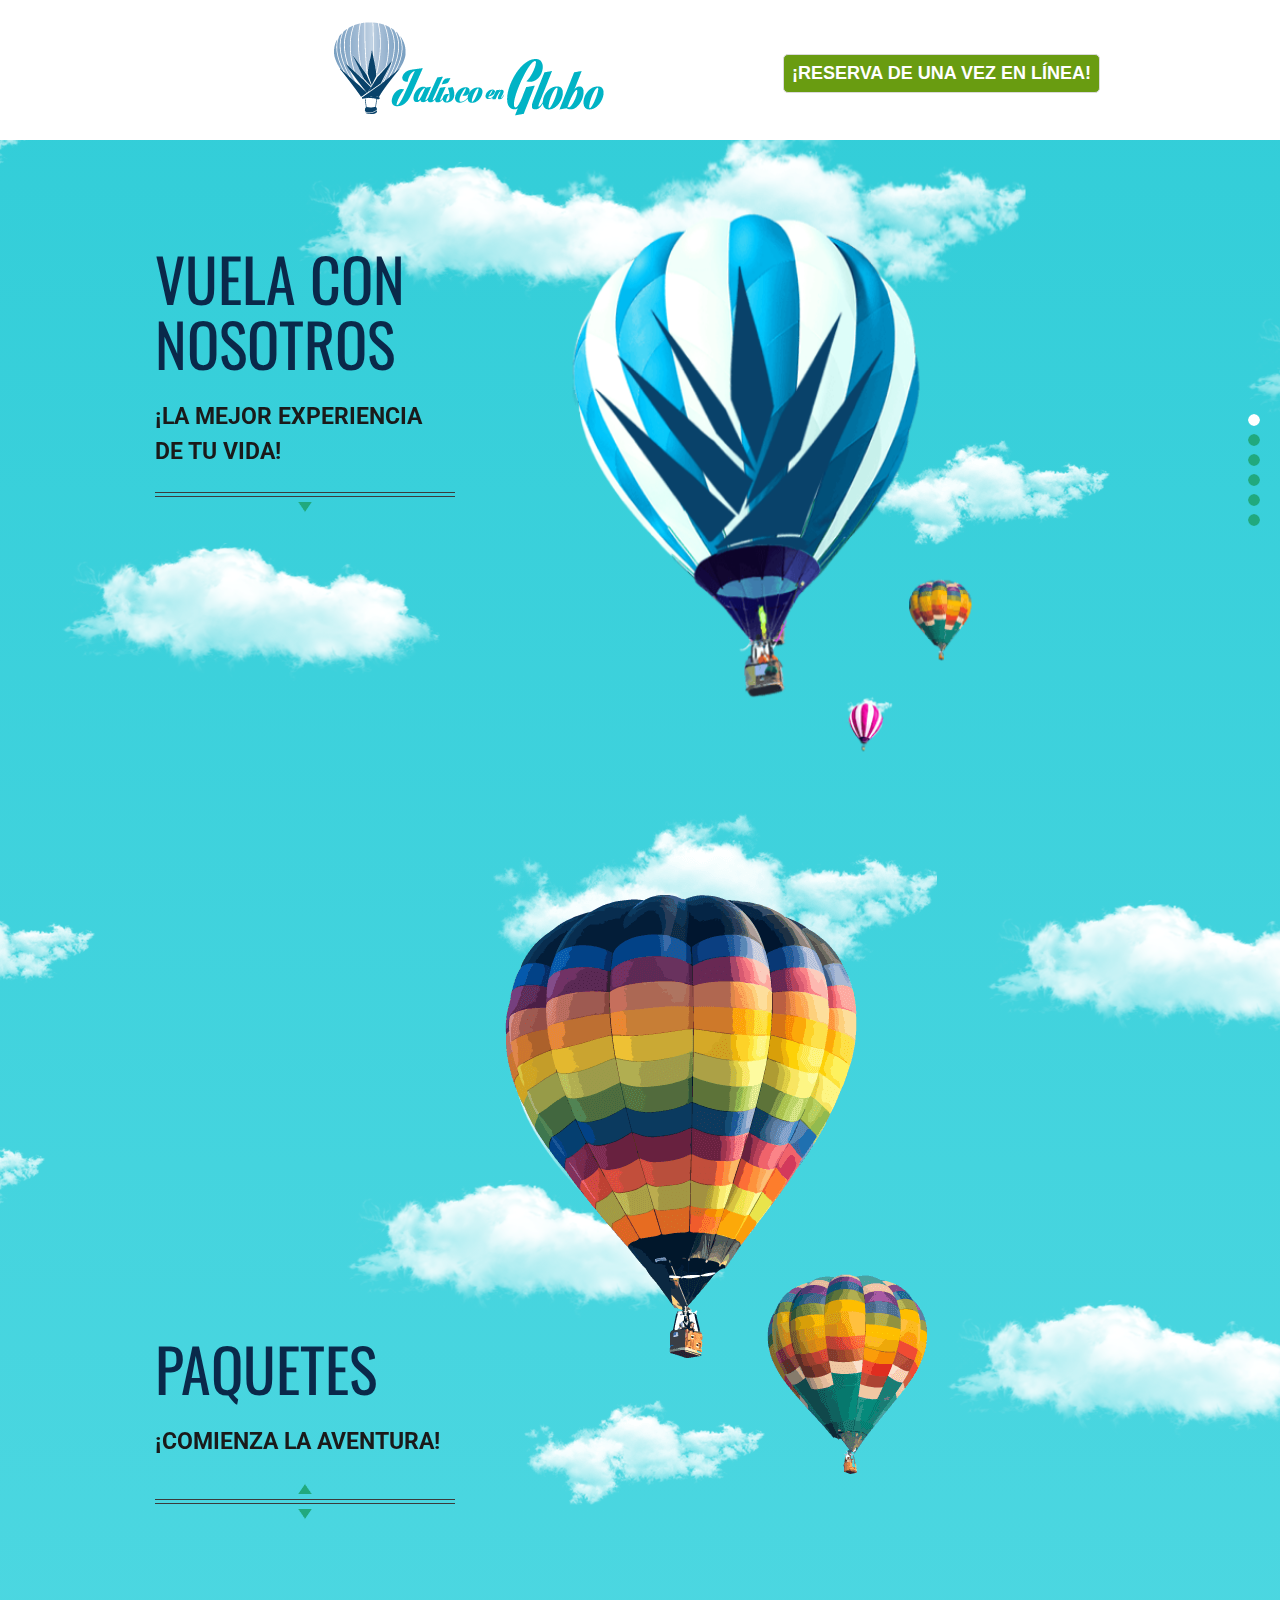
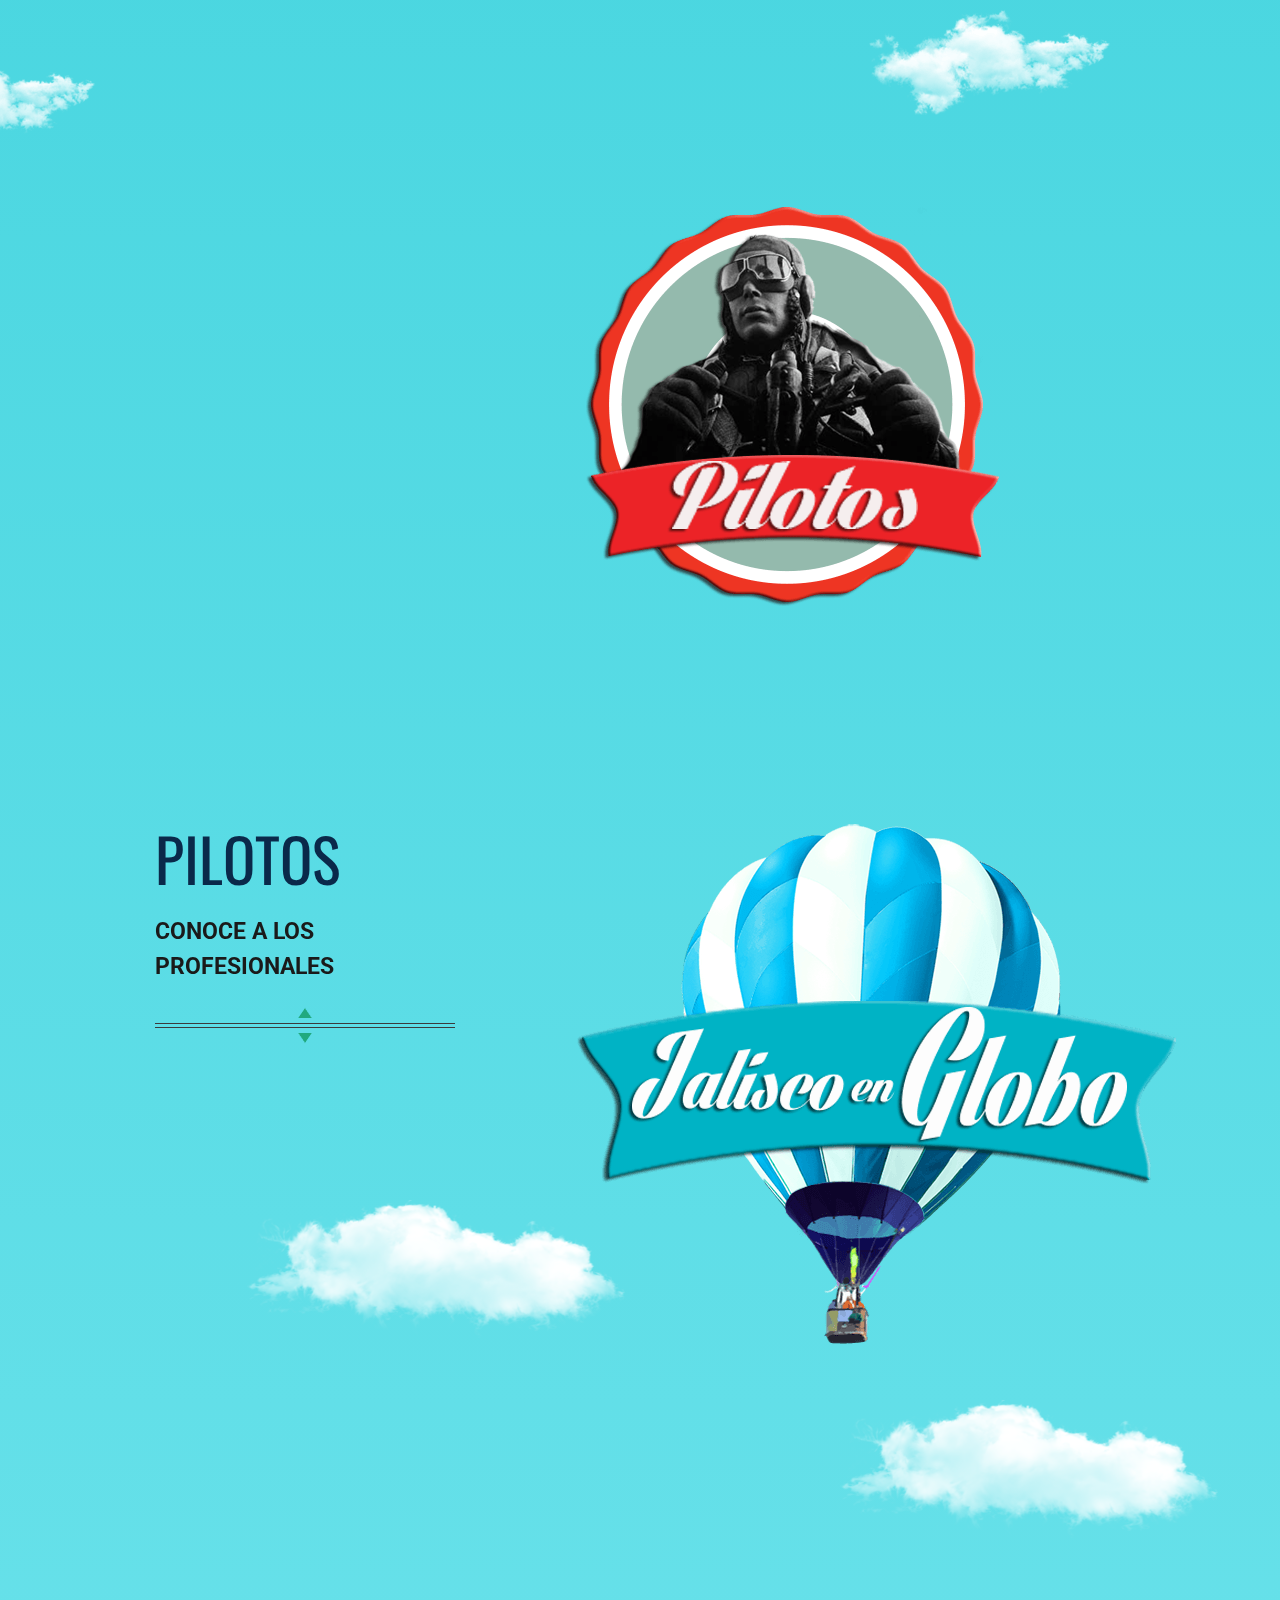
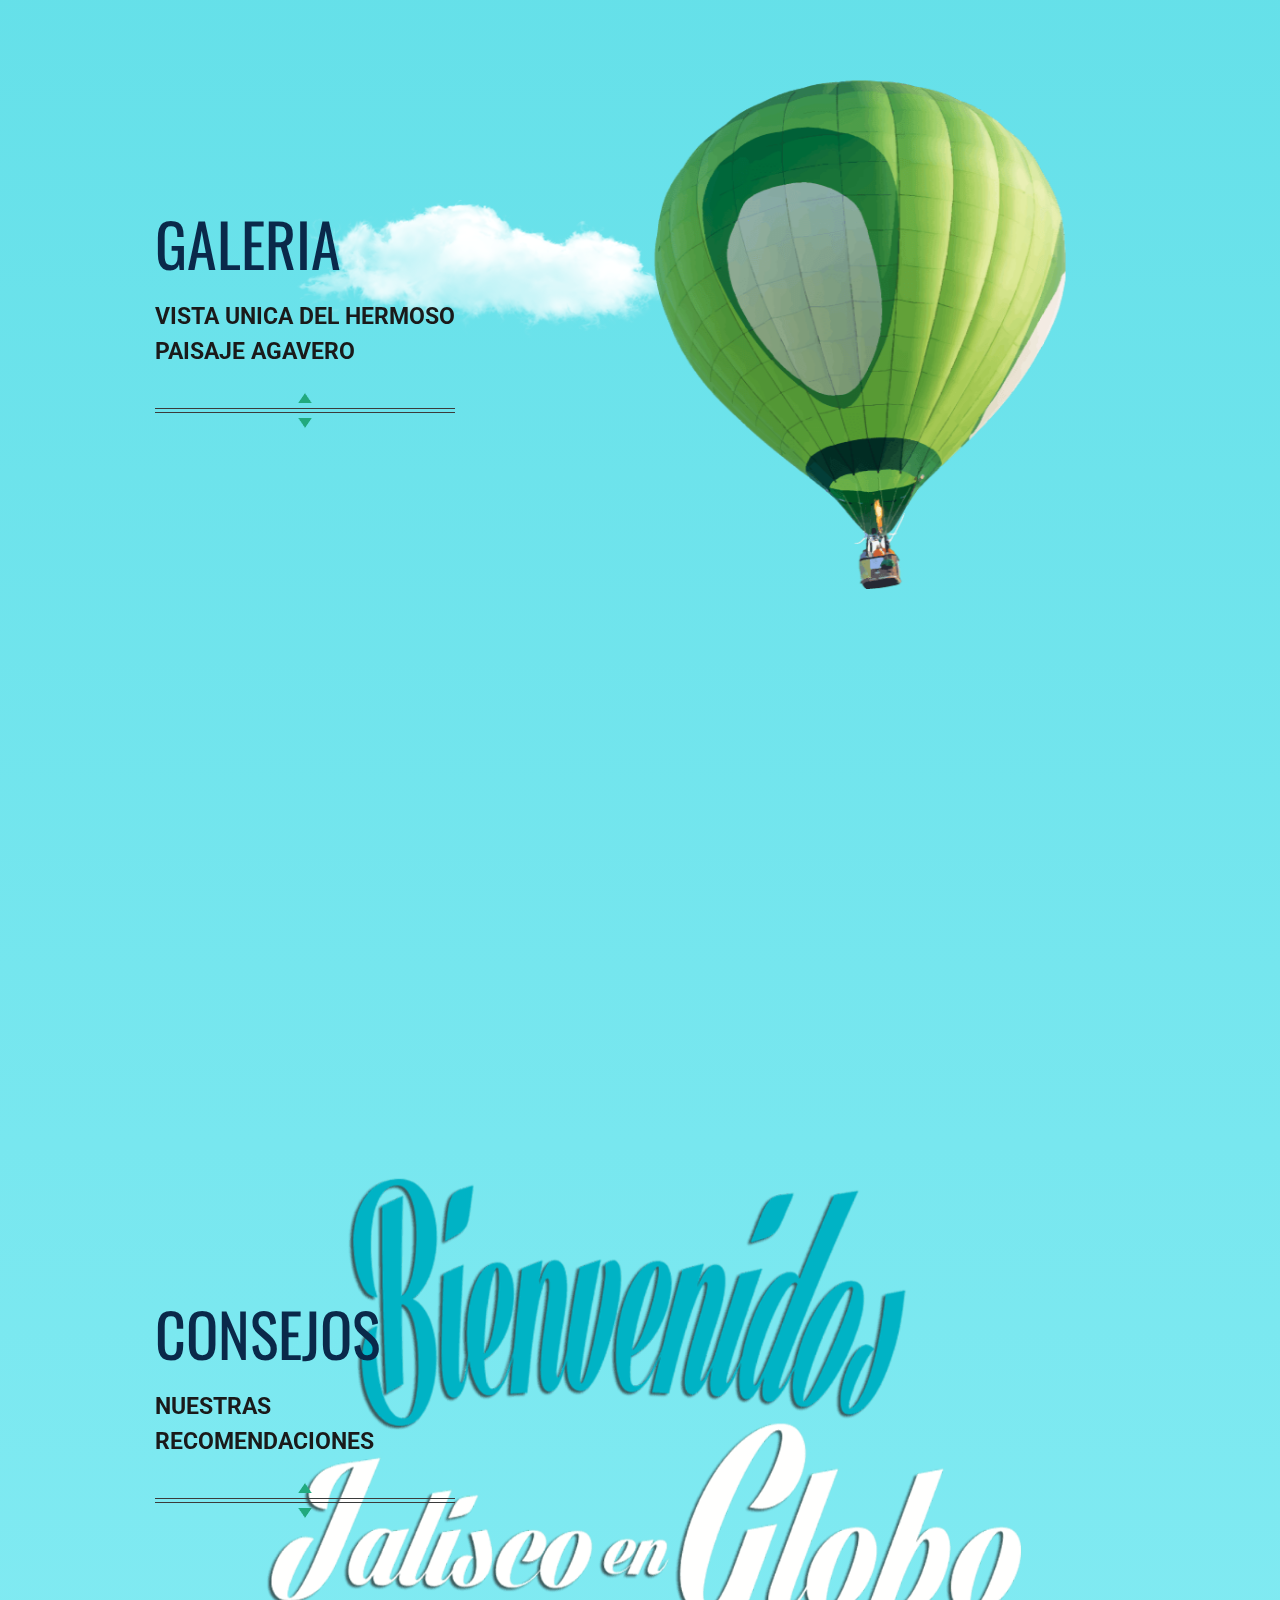
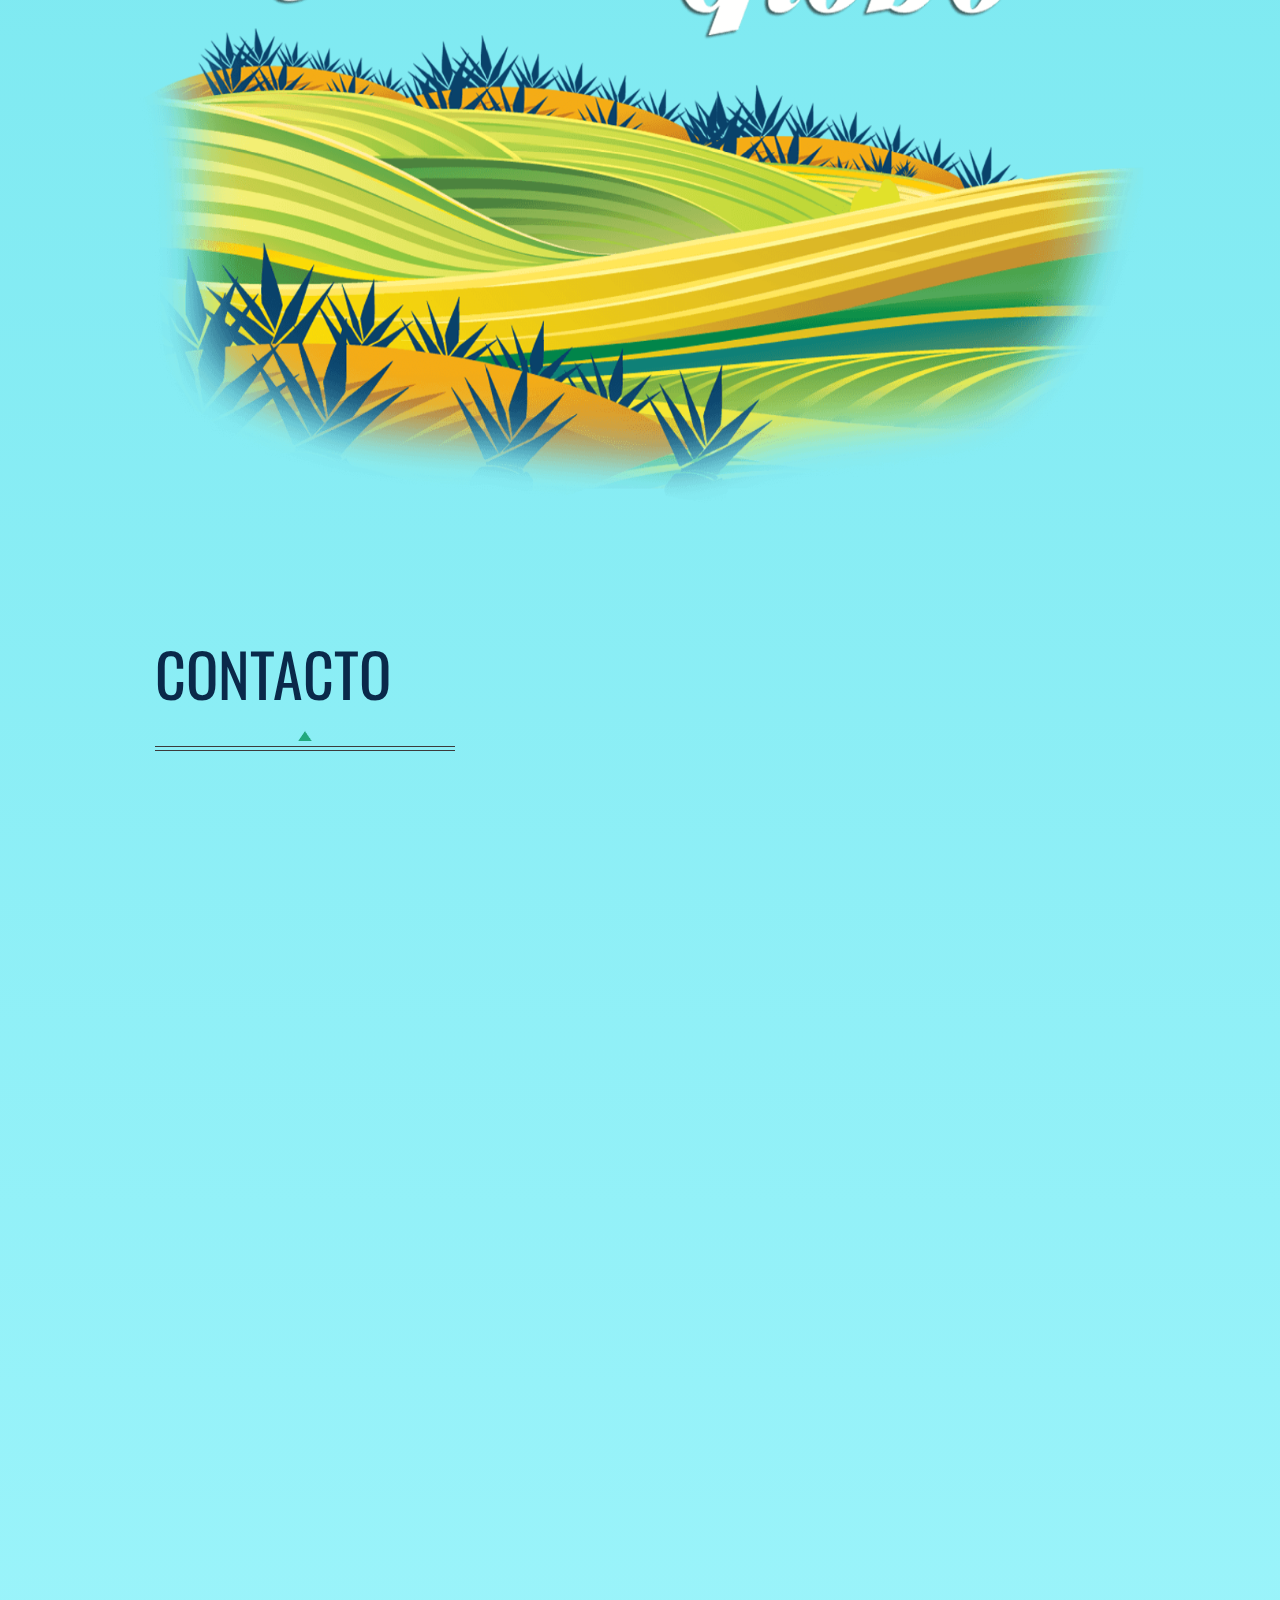
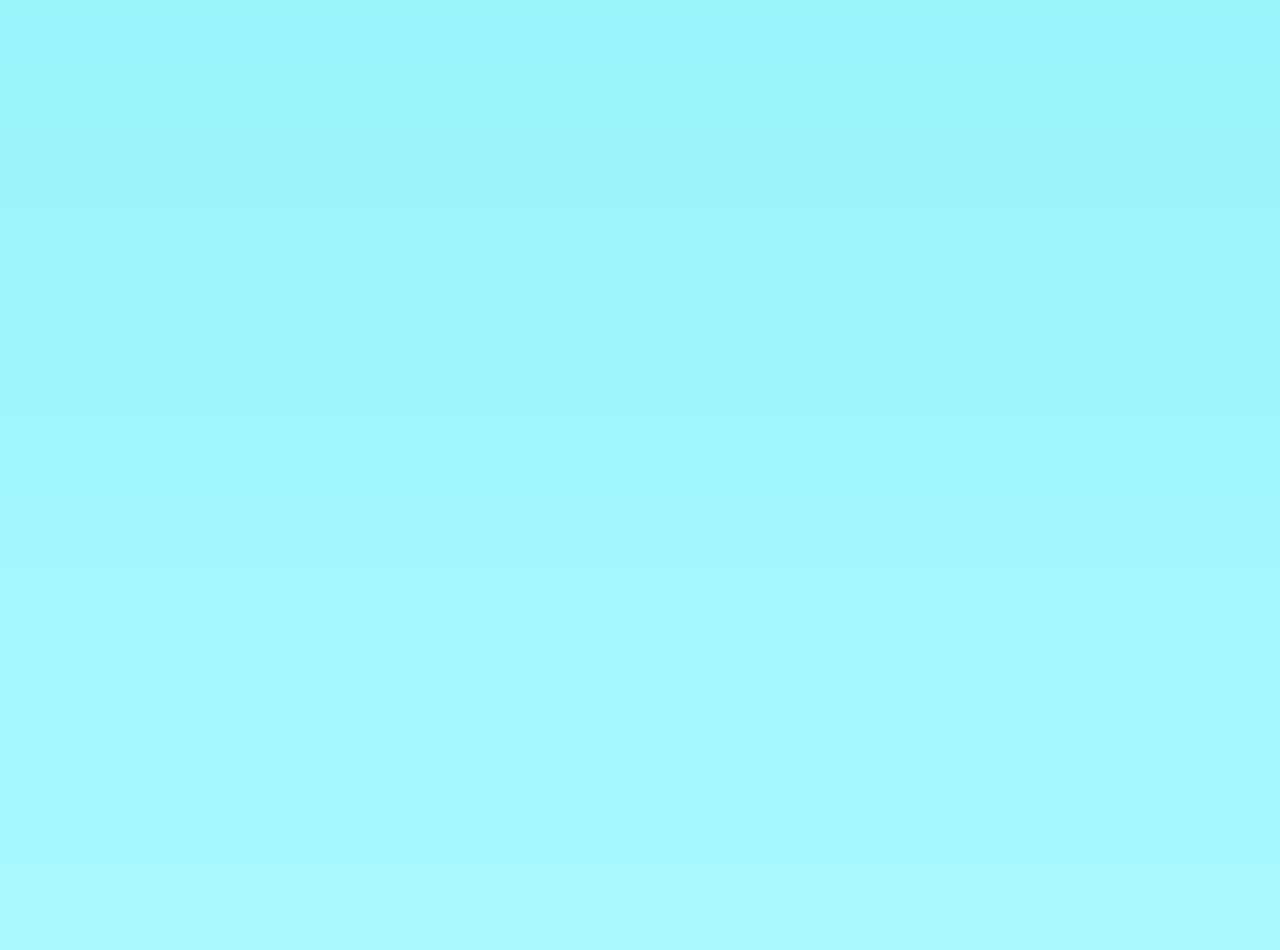
<file: index.html>
﻿<!DOCTYPE html>
<html lang="es">
   <head>   
   <meta charset="UTF-8">
   <meta name="google-site-verification" content="ZCA6exoehc0ULa7A2tMTKiBudVfwJZgGXsesqRS62BA" />
   <meta name="google-site-verification" content="etyd7vaTtXmUXdjIS9YoTEfcmJgKkAauhzEsHhhMs0k" />
      <title>Jalisco en Globo</title>
      <meta name="description" content="Paseos en Globo sobre el paisaje Agavero muy cerca de Guadalajara en Amatitán Jalisco. Te espera una increíble aventura en globo.informes en info@jaliscoenglobo.com ó Lada Sin costo 01 800 838 1848">
      <meta name="keywords" content="Viajes en Globo, Globo aerostático, vuelos, paseos en globo, Jalisco paseo en globo, paseo en globo tequila jalisco, paseos fin de semana, vuelos en globo mexico,festival del globo, HTML5,CSS,XML,JavaScript, idioma español, ">
      <meta name="viewport" content="width=device-width, initial-scale=1">
      <script>
  (function(i,s,o,g,r,a,m){i['GoogleAnalyticsObject']=r;i[r]=i[r]||function(){
  (i[r].q=i[r].q||[]).push(arguments)},i[r].l=1*new Date();a=s.createElement(o),
  m=s.getElementsByTagName(o)[0];a.async=1;a.src=g;m.parentNode.insertBefore(a,m)
  })(window,document,'script','//www.google-analytics.com/analytics.js','ga');

  ga('create', 'UA-53509206-1', 'auto');
  ga('send', 'pageview');

</script>
      <!-- Favicons -->
      <link rel="shortcut icon" href="images/favicon.ico">
      <link rel="apple-touch-icon-precomposed" href="images/apple-touch-icon.png">
      <link rel="apple-touch-icon-precomposed" sizes="72x72" href="images/apple-touch-icon-72x72.png" />
      <link rel="apple-touch-icon-precomposed" sizes="114x114" href="images/apple-touch-icon-114x114.png" />
      
      <meta name="description" content="Paseos en Globo sobre el paisaje Agavero muy cerca de Guadalajara en Amatitán Jalisco. Te espera una increíble aventura en globo.informes en info@jaliscoenglobo.com ó Lada Sin costo 01 800 838 1848" />
      <link rel="stylesheet"  href="css/main.css" />
      <link rel="stylesheet"  href="css/cs.media.css" />
      <link href='http://fonts.googleapis.com/css?family=Oswald' rel='stylesheet' type='text/css'>
      <link href='http://fonts.googleapis.com/css?family=Roboto:100,100' rel='stylesheet' type='text/css'>
      <!-- <script src="js/modernizr.custom.37797.js"></script>  -->
      <!-- Grab Google CDN's jQuery. fall back to local if necessary --> 
      <!-- <script src="http://ajax.googleapis.com/ajax/libs/jquery/1.9.1/jquery.min.js"></script>  -->
      <script>!window.jQuery && document.write('<script src="/js/jquery-1.6.1.min.js"><\/script>')</script>
      <script async src="js/parallax.js"></script>

   </head>
   <body>    
      <div id="wrapper">
         <header id="branding">
            <h1><a href="index.html"><img src="img2/logo.png" alt="logo%20"></a></h1>
			<a rel='nofollow' style='cursor:pointer;text-decoration:none;' href='https://www.yumping.com.mx/reservas--r19680646'><input type='button' style='    cursor: pointer;
    color: #FFF;
    background-color: #699C11;
    padding: 8px;
    font-size: 18px;
    float: right;
    border: 1px solid #DADADA;
    border-radius: 5px;
    margin-top: -86px;
    font-weight: bold;
    margin-right: 180px;' value='¡RESERVA DE UNA VEZ EN LÍNEA!'></a>         </header>

         <nav id="primary">
            <ul>
               <li>
                  <h1>PAQUETES</h1>
                  <a class="manned-flight" href="#manned-flight">View</a>
               </li>
               <li>
                  <h1>CONSEJOS</h1>
                  <a class="frameless-parachute" href="#frameless-parachute">View</a>
               </li>
               <li>
                  <h1>PILOTOS</h1>
                  <a class="english-channel" href="#english-channel">View</a>
               </li>
               <li>
                  <h1>VIDEO</h1>
                  <a class="video" href="#video">View</a>
               </li>
               <li>
                  <h1>GALERIA</h1>
                  <a class="galeria" href="#galeria">View</a>
               </li>
               <li>
                  <h1>CONTACTO</h1>
                  <a class="about" href="#about">View</a>
               </li>
            </ul>
         </nav>
        <div class="row">
         <div id="content">
            <article id="manned-flight">
               <h1><a href="nosotros.html">VUELA CON NOSOTROS</a></h1>
               <p>¡LA MEJOR EXPERIENCIA DE TU VIDA!</p>
               <nav class="next-prev">
                  <hr />
                  <a class="next frameless-parachute" href="#frameless-parachute">Next</a>
               </nav>
            </article>
            <article id="frameless-parachute">
               <h1><a href="paquetes.html">PAQUETES</a></h1>
               <p>¡COMIENZA LA AVENTURA!</p>
               <nav class="next-prev">
                  <a class="prev manned-flight" href="#manned-flight">Prev</a>
                  <hr />
                  <a class="next english-channel" href="#english-channel">Next</a>
               </nav>
            </article>
            <article id="english-channel">
               <h1><a href="pilotos.html">PILOTOS</a></h1>
               <p>CONOCE A LOS PROFESIONALES</p>
               <nav class="next-prev">
                  <a class="prev frameless-parachute" href="#frameless-parachute">Prev</a>
                  <hr />
                  <a class="next galeria" href="#galeria">Next</a>
               </nav>
            </article>
            <article id="galeria">
               <h1><a href="galeria.html">GALERIA</a></h1>
               <p>VISTA UNICA DEL HERMOSO PAISAJE AGAVERO</p>
               <nav class="next-prev">
                  <a class="prev english-channel" href="#english-channel">Prev</a>
                  <hr />
                  <a class="next video" href="#video">Next</a>
               </nav>
            </article>
            <article id="video">
               <h1><a href="concejos.html">CONSEJOS</a></h1>
               <p>NUESTRAS RECOMENDACIONES</p>
               <nav class="next-prev">
                  <a class="prev galeria" href="#galeria">Prev</a>
                  <hr />
                  <a class="next about" href="#about">Next</a>
               </nav>
            </article>
            <article id="about">
               <h1><a href="contacto.html">CONTACTO</a></h1>
               <p><a href="contacto.html">
                  </a>
               </p>
               <nav class="next-prev">
                  <a class="prev english-channel" href="#english-channel">Prev</a>
                  <hr />
               </nav>
            </article>
         </div>
         <!-- Parallax foreground -->
         <div id="parallax-bg3">
            <a href="nosotros.html"><img id="bg3-1" src="img/balloon35.png" width="529" height="757" alt="Montgolfier hot air balloon"/></a>
            <a href="paquetes.html"><img id="bg3-2" src="img/balloon345.png" width="446" height="713" alt="Frameless parachute"/></a>
            <a href="pilotos.html"><img id="bg3-3" src="img/balloon3.png" width="446" height="713" alt="Blanchard's air balloon"/></a>            
            <a href="galeria.html"><img id="bg3-45" src="img/balloon2.png" width="603" height="583" alt="Blanchard's air balloon"/></a> 
            <a href="contacto.html"><img id="bg3-4" src="img/ground.png" width="1104" height="1000" alt="Landscape with trees and cows"/></a>
            <a href="concejos.html"><img id="bg3-5" src="img/balloon.png" width="500" height="700" alt="Landscape with trees and cows"/></a>
         </div>
         <!-- Parallax  midground clouds -->
         <div id="parallax-bg2">
            <img id="bg2-1" src="img/cloud-lg1.png" alt="cloud"/>
            <img id="bg2-2" src="img/cloud-lg1.png" alt="cloud"/>
            <img id="bg2-3" src="img/cloud-lg1.png" alt="cloud"/>
            <img id="bg2-4" src="img/cloud-lg1.png" alt="cloud"/>
            <img id="bg2-5" src="img/cloud-lg1.png" alt="cloud"/>
            <img id="bg2-6" src="img/cloud-lg1.png" alt="cloud"/>
            <img id="bg2-7" src="img/cloud-lg1.png" alt="cloud"/>
            <img id="bg2-8" src="img/cloud-lg1.png" alt="cloud"/>
            <img id="bg2-9" src="img/cloud-lg1.png" alt="cloud"/>
         </div>
         <!-- Parallax  background clouds -->
         <div id="parallax-bg1">
            <img id="bg1-1" src="img/cloud-lg2.png" alt="cloud"/>
            <img id="bg1-2" src="img/cloud-lg2.png" alt="cloud"/>
            <img id="bg1-3" src="img/cloud-lg2.png" alt="cloud"/>
            <img id="bg1-4" src="img/cloud-lg2.png" alt="cloud"/>
            <img id="bg1-5" src="img/cloud-lg2.png" alt="cloud"/>
            <img id="bg1-6" src="img/cloud-lg2.png" alt="cloud"/>
            <img id="bg1-7" src="img/cloud-lg2.png" alt="cloud"/>
            <img id="bg1-8" src="img/cloud-lg2.png" alt="cloud"/>
         </div>
      </div>
      </div>
   </body>
</html>
</file>
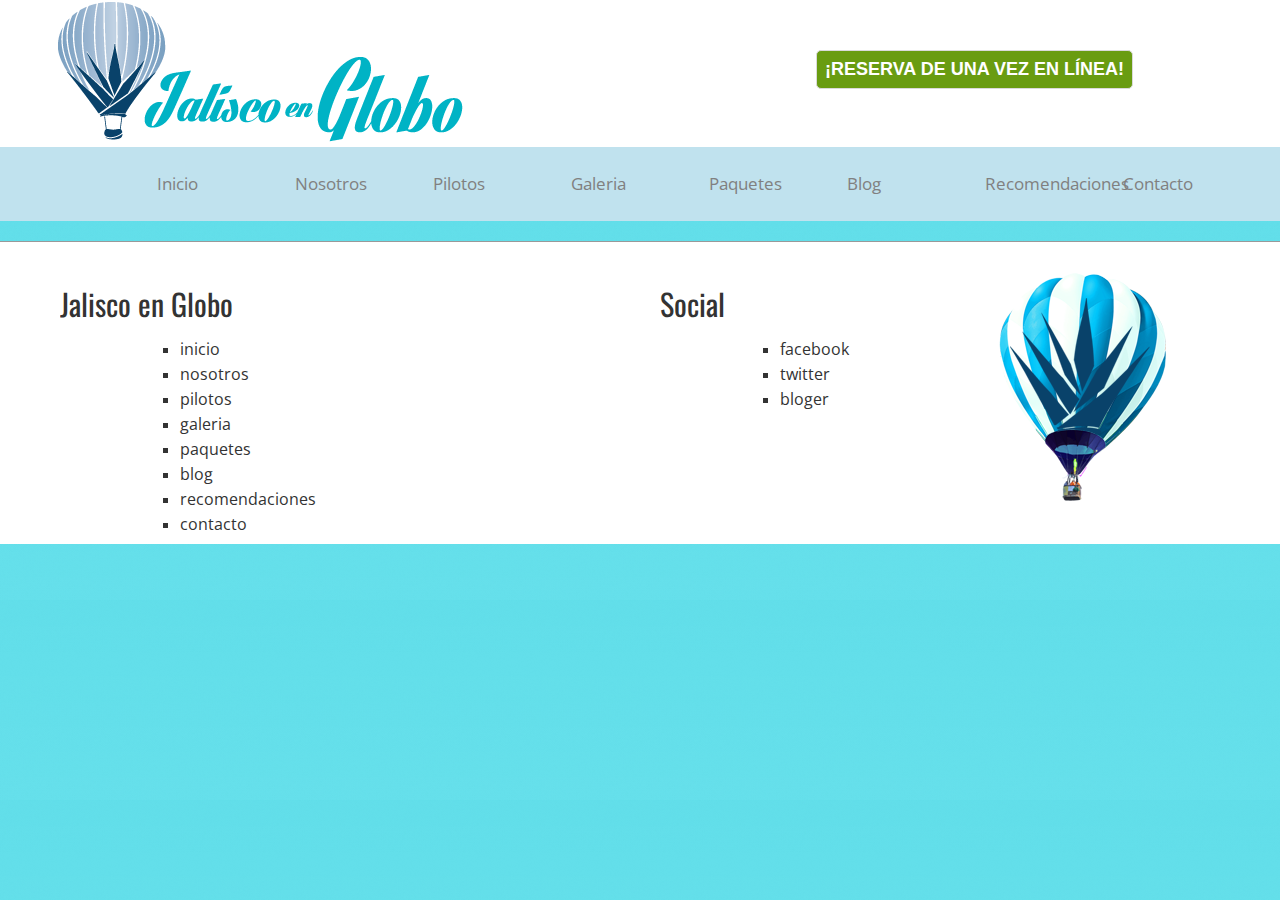
<file: blog.html>
<html lang="es">
   <head>   
   <meta http-equiv="Content-Type" content="text/html; charset=ISO-8859-1"> 
   <meta name="google-site-verification" content="ZCA6exoehc0ULa7A2tMTKiBudVfwJZgGXsesqRS62BA" />
   <meta name="google-site-verification" content="etyd7vaTtXmUXdjIS9YoTEfcmJgKkAauhzEsHhhMs0k" />
      <title>Blog - Jalisco en Globo</title>
      <meta name="description" content="Paseos en Globo sobre el paisaje Agavero muy cerca de Guadalajara en Amatitán Jalisco. Te espera una increíble aventura en globo.">
      <meta name="keywords" content="Viajes en Globo, Globo aerostatico, vuelos, paseos en globo, Jaliso paseo en globo, paseo en globo tequila jalisco, paseos find esemana, vuelos en globo mexico,HTML5,CSS,XML,JavaScript, idioma español, ">
      <meta name="viewport" content="width=device-width, initial-scale=1">
       <script>
  (function(i,s,o,g,r,a,m){i['GoogleAnalyticsObject']=r;i[r]=i[r]||function(){
  (i[r].q=i[r].q||[]).push(arguments)},i[r].l=1*new Date();a=s.createElement(o),
  m=s.getElementsByTagName(o)[0];a.async=1;a.src=g;m.parentNode.insertBefore(a,m)
  })(window,document,'script','//www.google-analytics.com/analytics.js','ga');

  ga('create', 'UA-53509206-1', 'auto');
  ga('send', 'pageview');

</script>

      <title>Vuelo en Globo</title>
      <meta name="description" content="">
      <meta name="author" content="">
      <!--[if lt IE 9]>
      <script src="http://html5shim.googlecode.com/svn/trunk/html5.js"></script>
      <![endif]-->
      <!-- Mobile Specific Metas -->
      <meta name="viewport" content="width=device-width, initial-scale=1, maximum-scale=1" />
      <script type="text/javascript">
         var browser			= navigator.userAgent;
         var browserRegex	= /(Android|BlackBerry|IEMobile|Nokia|iP(ad|hone|od)|Opera M(obi|ini))/;
         var isMobile		= false;
         if(browser.match(browserRegex)) {
         	isMobile			= true;
         	addEventListener("load", function() { setTimeout(hideURLbar, 0); }, false);
         	function hideURLbar(){
         		window.scrollTo(0,1);
         	}
         }
      </script>
      <!-- CSS -->
      <link rel="stylesheet" href="includes/base.css">
      <link rel="stylesheet" href="includes/amazium.css">
      <link rel="stylesheet" href="includes/layout.css">
      <link rel="stylesheet" href="includes/style.css">
       <link href='http://fonts.googleapis.com/css?family=Oswald' rel='stylesheet' type='text/css'>
	  <link href='http://fonts.googleapis.com/css?family=Roboto:100,100' rel='stylesheet' type='text/css'>
      <!-- nav resposive -->

    <link rel="stylesheet" href="css/responsive-nav.css">
    <link rel="stylesheet" href="css/styles.css">
    <script src="js/responsive-nav.js"></script>
    
      <!-- end nav resposive -->
      <!-- Favicons -->
      <link rel="shortcut icon" href="images/favicon.ico">
      <link rel="apple-touch-icon-precomposed" href="images/apple-touch-icon.png">
      <link rel="apple-touch-icon-precomposed" sizes="72x72" href="images/apple-touch-icon-72x72.png" />
      <link rel="apple-touch-icon-precomposed" sizes="114x114" href="images/apple-touch-icon-114x114.png" />
      <!-- To Top scripts -->
     
      <script src="includes/smoothscroll.js"type="text/javascript" ></script>
      <script src="http://jqueryjs.googlecode.com/files/jquery-1.3.js" type="text/javascript"></script>
      <script src="includes/jquery.easing.1.3.js" type="text/javascript"></script>
      <script src="includes/jquery.ui.totop.js" type="text/javascript"></script>
      
      <script type="text/javascript">
         $(document).ready(function() {
         	$().UItoTop({ easingType: 'easeOutQuart' });
         	prependTo:'#demo1'
         });
      </script>
      
      <!-- slideshow -->
      <link href='http://fonts.googleapis.com/css?family=Open+Sans+Condensed:700,300,300italic' rel='stylesheet' type='text/css'>
      <link rel="stylesheet" type="text/css" href="css/demo.css" />
      
            <!-- end -->
 </head>
   <body>
     <header>
      <div class="row">
       <section class="header">
         <div class="row">
            <div class="grid_6"><a href="index.html">
               <img src="./images/logotipo.png" width="436" height="147"></a>
               			<a rel='nofollow' style='cursor:pointer;text-decoration:none;' href='https://www.yumping.com.mx/reservas--r19680646'><input type='button' style='    cursor: pointer;
    color: #FFF;
    background-color: #699C11;
    padding: 8px;
    font-size: 18px;
    float: right;
    border: 1px solid #DADADA;
    border-radius: 5px;
    margin-top: 50px;
    font-weight: bold;
    margin-left: 340px;
    position: absolute;' value='&iexcl;RESERVA DE UNA VEZ EN L&Iacute;NEA!'></a>
               <!-- 	<h1>DR . Alberto García de Alba Paniagua</h1> -->
            </div>
            </section>
           </div>
      </div>
       </header>
                     <!-- star nav -->
         <div class="backnav">
          <div class="row">
         <div class="grid_12">
             <nav class="nav-collapse">
             
                   <ul class="square">
                   <li><a href="index.html">inicio</a></li>
                     <li><a href="nosotros.html">nosotros</a></li>
                     <li><a href="pilotos.html">pilotos</a></li>
                     <li><a href="galeria.html">galeria</a></li>
                     <li><a href="paquetes.html">paquetes</a></li>
                     <li><a href="blog.html">blog</a></li>
                     <li><a href="concejos.html">recomendaciones</a></li>    
                     <li><a href="contacto.html">contacto</a></li>
                    </ul>                 
                   </nav>
             </div>
            </div>
         </div>
            <!-- end navegador -->
            <div class="row">
            <div class="grid_12">
         <!-- block link aqui -->   
       <script src="http://feeds.feedburner.com/blogspot/QozOz?format=sigpro" type="text/javascript" ></script><noscript><p>Suscribirse a las actualizaciones de titulares RSS de: <a href="http://feeds.feedburner.com/blogspot/QozOz"></a><br/>Ofrecido por FeedBurner</p> </noscript>    </div>
            </div>
                   <!-- footer star -->
      <footer>
         <hr />
         <div class="row">
            <div class="grid_6">
                    <h1>Jalisco en Globo</h1>
               <ul class="square">
                 <li><a href="index.html">inicio</a></li>
                     <li><a href="nosotros.html">nosotros</a></li>
                     <li><a href="pilotos.html">pilotos</a></li>
                     <li><a href="galeria.html">galeria</a></li>
                     <li><a href="paquetes.html">paquetes</a></li>
                     <li><a href="blog.html">blog</a></li>
                     <li><a href="concejos.html">recomendaciones</a></li>    
                     <li><a href="contacto.html">contacto</a></li>
                </ul>
            </div>
      
            <div class="grid_3">
               <h1>Social</h1>
               <ul class="square">
                    <li><a href="https://www.facebook.com/jalisco.englobo">facebook</a></li>
                  <li><a href="https://twitter.com/JALISCOENGLOBO1">twitter</a></li>
                  <li><a href="http://www.yumping.com.mx/vuelo-en-globo/jalisco-en-globo--e19680646">bloger</a></li>
               </ul>
            </div>
            <div class="grid_3"><img src="./images/index_4.png" width="250" height="250"></div>
         </div>
      </footer>
     </div>
      </div>
       <script>
      var navigation = responsiveNav(".nav-collapse", {
        animate: true,                    // Boolean: Use CSS3 transitions, true or false
        transition: 284,                  // Integer: Speed of the transition, in milliseconds
        label: "Menu",                    // String: Label for the navigation toggle
        insert: "after",                  // String: Insert the toggle before or after the navigation
        customToggle: "",                 // Selector: Specify the ID of a custom toggle
        closeOnNavClick: false,           // Boolean: Close the navigation when one of the links are clicked
        openPos: "relative",              // String: Position of the opened nav, relative or static
        navClass: "nav-collapse",         // String: Default CSS class. If changed, you need to edit the CSS too!
        navActiveClass: "js-nav-active",  // String: Class that is added to <html> element when nav is active
        jsClass: "js",                    // String: 'JS enabled' class which is added to <html> element
        init: function(){},               // Function: Init callback
        open: function(){},               // Function: Open callback
        close: function(){}               // Function: Close callback
      });
    </script>

   </body>
</html>
</file>
<file: css/main.css>
html,body,div,span,applet,object,iframe,h1,h2,h3,h4,h5,h6,p,blockquote,pre,a,abbr,acronym,address,big,cite,code,del,dfn,em,img,ins,kbd,q,s,samp,small,strike,strong,sub,sup,tt,var,b,u,i,center,dl,dt,dd,ol,ul,li,fieldset,form,label,legend,table,caption,tbody,tfoot,thead,tr,th,td,article,aside,canvas,details,embed,figure,figcaption,footer,header,hgroup,menu,nav,output,ruby,section,summary,time,mark,audio,video{margin:0;padding:0;border:0;font-size:100%;font:inherit;vertical-align:baseline}article,aside,details,figcaption,figure,footer,header,hgroup,menu,nav,section{display:block}body{line-height:1}ol,ul{list-style:none}blockquote,q{quotes:none}blockquote:before,blockquote:after,q:before,q:after{content:'';content:none}table{border-collapse:collapse;border-spacing:0}html{overflow-y:scroll}body{background:#31cdd8;background:url([data-uri]);background:-moz-linear-gradient(top,#31cdd8 0%,#a9f9ff 100%);background:-webkit-gradient(linear,left top,left bottom,color-stop(0%,#31cdd8),color-stop(100%,#a9f9ff));background:-webkit-linear-gradient(top,#31cdd8 0%,#a9f9ff 100%);background:-o-linear-gradient(top,#31cdd8 0%,#a9f9ff 100%);background:-ms-linear-gradient(top,#31cdd8 0%,#a9f9ff 100%);background:linear-gradient(to bottom,#31cdd8 0%,#a9f9ff 100%);filter:progid:DXImageTransform.Microsoft.gradient(startColorstr='#31cdd8',endColorstr='#a9f9ff',GradientType=0);overflow-x:hidden;height:7350px;line-height:1.5;color:#f4e6e6;font-size:14px;font-family:tahoma,sans-serif;background-color:#31cdd8}h1{color:#21a97e}a,a:link,a:active,a:visited{-webkit-transition:color .25s ease-out;-moz-transition:color .25s ease-out;-o-transition:color .25s ease-out;transition:color .25s ease-out;color:#0a294a;text-decoration:none;font-family:'Oswald',sans-serif}a:hover{color:#fff}img{display:block}p{margin:1em 0;color:#1a1a1a;font-size:23px;font-family:'Roboto',sans-serif;font-weight:700}hr{margin:0;border:none;border-top:1px solid #3b3b3b;border-bottom:1px solid #3b3b3b;height:3px}#wrapper{position:relative}#branding{width:100%;background:#fff}#branding h1{width:640px;padding:10px 15px;margin:0 auto;text-transform:uppercase;font-size:18px;font-weight:700;font-family:' Sonsie Uno ',cursiva}nav#primary{z-index:5;position:fixed;top:50%;right:16px;margin-top:-40px}nav#primary li{position:relative;height:20px}nav#primary a{display:block;width:20px;height:20px;text-indent:-9999px;background:transparent url(../img/nav-dot.png) 4px 4px no-repeat}nav#primary a:hover,nav#primary a.active{background:transparent url(../img/nav-dot.png) 4px -16px no-repeat}nav#primary h1{position:absolute;right:22px;top:-7px;display:none;padding:4px 20px 4px 7px;color:#fff;white-space:nowrap;background:transparent url(../img/nav-arrow.png) 100% 50% no-repeat}nav.next-prev{margin:20px 0 0}a.prev,a.next{display:block;width:15px;height:11px;text-indent:-9999px}a.prev{margin:0 auto 5px;background:transparent url(../img/scroll-arrow-up.png) 0 0 no-repeat}a.prev:hover{background:transparent url(../img/scroll-arrow-up.png) 0 -11px no-repeat}a.next{margin:5px auto 0;background:transparent url(../img/scroll-arrow-down.png) -1px 0 no-repeat}a.next:hover{background:transparent url(../img/scroll-arrow-down.png) -1px -11px no-repeat}#content{z-index:101;position:relative;max-width:940px;padding:0 10px;margin:0 auto}#content article{width:300px}#manned-flight,#frameless-parachute,#english-channel,#about
#video
#prensa
#festival{padding-top:105px}#manned-flight{position:absolute;top:0}#frameless-parachute{position:absolute;top:1090px}#english-channel{position:absolute;top:2180px}#content h1{margin:0 0 25px;font-size:60px;font-family:'Oswald',sans-serif;font-weight:400;line-height:65px}#galeria{position:absolute;top:3270px}#video{position:absolute;top:4360px}#about{position:absolute;top:5300px}#parallax-bg3{z-index:5;position:fixed;left:50%;top:0;width:940px;margin-left:-470px}#bg3-1{position:absolute;top:100px;left:355px}#bg3-2{position:absolute;top:812px;left:321px}#bg3-3{position:absolute;top:1628px;left:403px}#bg3-45{position:absolute;top:2400px;left:403px}#bg3-4{position:absolute;top:4350px;left:-85px}#bg3-5{position:absolute;top:3200px;left:403px}#parallax-bg2{z-index:2;position:fixed;left:50%;top:0;width:1200px;margin-left:-600px}#bg2-1{position:absolute;top:162px;left:200px}#bg2-2{position:absolute;top:300px;left:1150px}#bg2-3{position:absolute;top:543px;left:-35px}#bg2-4{position:absolute;top:1180px;left:250px}#bg2-5{position:absolute;top:900px;left:890px}#bg2-6{position:absolute;top:1300px;left:850px}#bg2-7{position:absolute;top:2800px;left:150px}#bg2-8{position:absolute;top:3000px;left:743px}#bg2-9{position:absolute;top:3400px;left:200px}#parallax-bg1{z-index:1;position:fixed;left:50%;top:0;width:1200px;margin-left:-600px}#bg1-1{position:absolute;top:85px;left:-270px}#bg1-2{position:absolute;top:440px;left:795px}#bg1-3{position:absolute;top:900px;left:-220px}#bg1-4{position:absolute;top:1020px;left:450px}#bg1-5{position:absolute;top:1125px;left:-270px}#bg1-6{position:absolute;top:1610px;left:795px}#bg1-7{position:absolute;top:1650px;left:-220px}#bg1-8{position:absolute;top:1400px;left:450px}#bg1-9{position:absolute;top:1500px;left:805px}#bg1-10{position:absolute;top:1910px;left:695px}#bg1-11{position:absolute;top:1300px;left:100px}#bg1-12{position:absolute;top:1100px;left:450px}
</file>
<file: css/cs.media.css>
@media (min-width: 768px) and (max-width: 979px){.hidden-desktop{display:inherit!important}.visible-desktop{display:none!important}.visible-tablet{display:inherit!important}.hidden-tablet{display:none!important}}@media (max-width: 767px){.hidden-desktop{display:inherit!important}.visible-desktop{display:none!important}.visible-phone{display:inherit!important}.hidden-phone{display:none!important}}.visible-print{display:none!important}@media print{.visible-print{display:inherit!important}.hidden-print{display:none!important}}@media (max-width: 767px){body{padding-left:20px;padding-right:20px}.navbar-fixed-top,.navbar-fixed-bottom,.navbar-static-top{margin-left:-20px;margin-right:-20px}.container-fluid{padding:0}.dl-horizontal dt{float:none;clear:none;width:auto;text-align:left}.dl-horizontal dd{margin-left:0}.container{width:auto}.row-fluid{width:100%}.row,.thumbnails{margin-left:0}.thumbnails > li{float:none;margin-left:0}[class*="span"],.uneditable-input[class*="span"],.row-fluid [class*="span"]{float:none;display:block;width:100%;margin-left:0;-webkit-box-sizing:border-box;-moz-box-sizing:border-box;box-sizing:border-box}.span12,.row-fluid .span12{width:100%;-webkit-box-sizing:border-box;-moz-box-sizing:border-box;box-sizing:border-box}.row-fluid [class*="offset"]:first-child{margin-left:0}.input-large,.input-xlarge,.input-xxlarge,input[class*="span"],select[class*="span"],textarea[class*="span"],.uneditable-input{display:block;width:100%;min-height:30px;-webkit-box-sizing:border-box;-moz-box-sizing:border-box;box-sizing:border-box}.input-prepend input,.input-append input,.input-prepend input[class*="span"],.input-append input[class*="span"]{display:inline-block;width:auto}.controls-row [class*="span"] + [class*="span"]{margin-left:0}.modal{position:fixed;top:20px;left:20px;right:20px;width:auto;margin:0}.modal.fade{top:-100px}.modal.fade.in{top:20px}}@media (max-width: 480px){.nav-collapse{-webkit-transform:translate3d(0,0,0)}.page-header h1 small{display:block;line-height:20px}input[type="checkbox"],input[type="radio"]{border:1px solid #ccc}.form-horizontal .control-label{float:none;width:auto;padding-top:0;text-align:left}.form-horizontal .controls{margin-left:0}.form-horizontal .control-list{padding-top:0}.form-horizontal .form-actions{padding-left:10px;padding-right:10px}.media .pull-left,.media .pull-right{float:none;display:block;margin-bottom:10px}.media-object{margin-right:0;margin-left:0}.modal{top:10px;left:10px;right:10px}.modal-header .close{padding:10px;margin:-10px}.carousel-caption{position:static}}@media (min-width: 768px) and (max-width: 979px){.row{margin-left:-20px;*zoom:1}.row:before,.row:after{display:table;content:"";line-height:0}.row:after{clear:both}[class*="span"]{float:left;min-height:1px;margin-left:20px}.container,.navbar-static-top .container,.navbar-fixed-top .container,.navbar-fixed-bottom .container{width:724px}.span12{width:724px}.span11{width:662px}.span10{width:600px}.span9{width:538px}.span8{width:476px}.span7{width:414px}.span6{width:352px}.span5{width:290px}.span4{width:228px}.span3{width:166px}.span2{width:104px}.span1{width:42px}.offset12{margin-left:764px}.offset11{margin-left:702px}.offset10{margin-left:640px}.offset9{margin-left:578px}.offset8{margin-left:516px}.offset7{margin-left:454px}.offset6{margin-left:392px}.offset5{margin-left:330px}.offset4{margin-left:268px}.offset3{margin-left:206px}.offset2{margin-left:144px}.offset1{margin-left:82px}.row-fluid{width:100%;*zoom:1}.row-fluid:before,.row-fluid:after{display:table;content:"";line-height:0}.row-fluid:after{clear:both}.row-fluid [class*="span"]{display:block;width:100%;min-height:30px;-webkit-box-sizing:border-box;-moz-box-sizing:border-box;box-sizing:border-box;float:left;margin-left:2.7624309392265%;*margin-left:2.7092394498648%}.row-fluid [class*="span"]:first-child{margin-left:0}.row-fluid .controls-row [class*="span"] + [class*="span"]{margin-left:2.7624309392265%}.row-fluid .span12{width:100%;*width:99.946808510638%}.row-fluid .span11{width:91.436464088398%;*width:91.383272599036%}.row-fluid .span10{width:82.872928176796%;*width:82.819736687434%}.row-fluid .span9{width:74.309392265193%;*width:74.256200775832%}.row-fluid .span8{width:65.745856353591%;*width:65.692664864229%}.row-fluid .span7{width:57.182320441989%;*width:57.129128952627%}.row-fluid .span6{width:48.618784530387%;*width:48.565593041025%}.row-fluid .span5{width:40.055248618785%;*width:40.002057129423%}.row-fluid .span4{width:31.491712707182%;*width:31.438521217821%}.row-fluid .span3{width:22.92817679558%;*width:22.874985306218%}.row-fluid .span2{width:14.364640883978%;*width:14.311449394616%}.row-fluid .span1{width:5.8011049723757%;*width:5.747913483014%}.row-fluid .offset12{margin-left:105.52486187845%;*margin-left:105.41847889973%}.row-fluid .offset12:first-child{margin-left:102.76243093923%;*margin-left:102.6560479605%}.row-fluid .offset11{margin-left:96.961325966851%;*margin-left:96.854942988127%}.row-fluid .offset11:first-child{margin-left:94.198895027624%;*margin-left:94.092512048901%}.row-fluid .offset10{margin-left:88.397790055249%;*margin-left:88.291407076525%}.row-fluid .offset10:first-child{margin-left:85.635359116022%;*margin-left:85.528976137299%}.row-fluid .offset9{margin-left:79.834254143646%;*margin-left:79.727871164923%}.row-fluid .offset9:first-child{margin-left:77.07182320442%;*margin-left:76.965440225696%}.row-fluid .offset8{margin-left:71.270718232044%;*margin-left:71.164335253321%}.row-fluid .offset8:first-child{margin-left:68.508287292818%;*margin-left:68.401904314094%}.row-fluid .offset7{margin-left:62.707182320442%;*margin-left:62.600799341719%}.row-fluid .offset7:first-child{margin-left:59.944751381215%;*margin-left:59.838368402492%}.row-fluid .offset6{margin-left:54.14364640884%;*margin-left:54.037263430116%}.row-fluid .offset6:first-child{margin-left:51.381215469613%;*margin-left:51.27483249089%}.row-fluid .offset5{margin-left:45.580110497238%;*margin-left:45.473727518514%}.row-fluid .offset5:first-child{margin-left:42.817679558011%;*margin-left:42.711296579288%}.row-fluid .offset4{margin-left:37.016574585635%;*margin-left:36.910191606912%}.row-fluid .offset4:first-child{margin-left:34.254143646409%;*margin-left:34.147760667685%}.row-fluid .offset3{margin-left:28.453038674033%;*margin-left:28.34665569531%}.row-fluid .offset3:first-child{margin-left:25.690607734807%;*margin-left:25.584224756083%}.row-fluid .offset2{margin-left:19.889502762431%;*margin-left:19.783119783708%}.row-fluid .offset2:first-child{margin-left:17.127071823204%;*margin-left:17.020688844481%}.row-fluid .offset1{margin-left:11.325966850829%;*margin-left:11.219583872105%}.row-fluid .offset1:first-child{margin-left:8.5635359116022%;*margin-left:8.4571529328788%}input,textarea,.uneditable-input{margin-left:0}.controls-row [class*="span"] + [class*="span"]{margin-left:20px}input.span12,textarea.span12,.uneditable-input.span12{width:710px}input.span11,textarea.span11,.uneditable-input.span11{width:648px}input.span10,textarea.span10,.uneditable-input.span10{width:586px}input.span9,textarea.span9,.uneditable-input.span9{width:524px}input.span8,textarea.span8,.uneditable-input.span8{width:462px}input.span7,textarea.span7,.uneditable-input.span7{width:400px}input.span6,textarea.span6,.uneditable-input.span6{width:338px}input.span5,textarea.span5,.uneditable-input.span5{width:276px}input.span4,textarea.span4,.uneditable-input.span4{width:214px}input.span3,textarea.span3,.uneditable-input.span3{width:152px}input.span2,textarea.span2,.uneditable-input.span2{width:90px}input.span1,textarea.span1,.uneditable-input.span1{width:28px}}@media (min-width: 1200px){.row{margin-left:-30px;*zoom:1}.row:before,.row:after{display:table;content:"";line-height:0}.row:after{clear:both}[class*="span"]{float:left;min-height:1px;margin-left:30px}.container,.navbar-static-top .container,.navbar-fixed-top .container,.navbar-fixed-bottom .container{width:1170px}.span12{width:1170px}.span11{width:1070px}.span10{width:970px}.span9{width:870px}.span8{width:770px}.span7{width:670px}.span6{width:570px}.span5{width:470px}.span4{width:370px}.span3{width:270px}.span2{width:170px}.span1{width:70px}.offset12{margin-left:1230px}.offset11{margin-left:1130px}.offset10{margin-left:1030px}.offset9{margin-left:930px}.offset8{margin-left:830px}.offset7{margin-left:730px}.offset6{margin-left:630px}.offset5{margin-left:530px}.offset4{margin-left:430px}.offset3{margin-left:330px}.offset2{margin-left:230px}.offset1{margin-left:130px}.row-fluid{width:100%;*zoom:1}.row-fluid:before,.row-fluid:after{display:table;content:"";line-height:0}.row-fluid:after{clear:both}.row-fluid [class*="span"]{display:block;width:100%;min-height:30px;-webkit-box-sizing:border-box;-moz-box-sizing:border-box;box-sizing:border-box;float:left;margin-left:2.5641025641026%;*margin-left:2.5109110747409%}.row-fluid [class*="span"]:first-child{margin-left:0}.row-fluid .controls-row [class*="span"] + [class*="span"]{margin-left:2.5641025641026%}.row-fluid .span12{width:100%;*width:99.946808510638%}.row-fluid .span11{width:91.452991452991%;*width:91.39979996363%}.row-fluid .span10{width:82.905982905983%;*width:82.852791416621%}.row-fluid .span9{width:74.358974358974%;*width:74.305782869613%}.row-fluid .span8{width:65.811965811966%;*width:65.758774322604%}.row-fluid .span7{width:57.264957264957%;*width:57.211765775596%}.row-fluid .span6{width:48.717948717949%;*width:48.664757228587%}.row-fluid .span5{width:40.17094017094%;*width:40.117748681578%}.row-fluid .span4{width:31.623931623932%;*width:31.57074013457%}.row-fluid .span3{width:23.076923076923%;*width:23.023731587561%}.row-fluid .span2{width:14.529914529915%;*width:14.476723040553%}.row-fluid .span1{width:5.982905982906%;*width:5.9297144935443%}.row-fluid .offset12{margin-left:105.12820512821%;*margin-left:105.02182214948%}.row-fluid .offset12:first-child{margin-left:102.5641025641%;*margin-left:102.45771958538%}.row-fluid .offset11{margin-left:96.581196581197%;*margin-left:96.474813602473%}.row-fluid .offset11:first-child{margin-left:94.017094017094%;*margin-left:93.910711038371%}.row-fluid .offset10{margin-left:88.034188034188%;*margin-left:87.927805055465%}.row-fluid .offset10:first-child{margin-left:85.470085470085%;*margin-left:85.363702491362%}.row-fluid .offset9{margin-left:79.487179487179%;*margin-left:79.380796508456%}.row-fluid .offset9:first-child{margin-left:76.923076923077%;*margin-left:76.816693944354%}.row-fluid .offset8{margin-left:70.940170940171%;*margin-left:70.833787961448%}.row-fluid .offset8:first-child{margin-left:68.376068376068%;*margin-left:68.269685397345%}.row-fluid .offset7{margin-left:62.393162393162%;*margin-left:62.286779414439%}.row-fluid .offset7:first-child{margin-left:59.82905982906%;*margin-left:59.722676850336%}.row-fluid .offset6{margin-left:53.846153846154%;*margin-left:53.73977086743%}.row-fluid .offset6:first-child{margin-left:51.282051282051%;*margin-left:51.175668303328%}.row-fluid .offset5{margin-left:45.299145299145%;*margin-left:45.192762320422%}.row-fluid .offset5:first-child{margin-left:42.735042735043%;*margin-left:42.628659756319%}.row-fluid .offset4{margin-left:36.752136752137%;*margin-left:36.645753773413%}.row-fluid .offset4:first-child{margin-left:34.188034188034%;*margin-left:34.081651209311%}.row-fluid .offset3{margin-left:28.205128205128%;*margin-left:28.098745226405%}.row-fluid .offset3:first-child{margin-left:25.641025641026%;*margin-left:25.534642662302%}.row-fluid .offset2{margin-left:19.65811965812%;*margin-left:19.551736679396%}.row-fluid .offset2:first-child{margin-left:17.094017094017%;*margin-left:16.987634115294%}.row-fluid .offset1{margin-left:11.111111111111%;*margin-left:11.004728132388%}.row-fluid .offset1:first-child{margin-left:8.5470085470085%;*margin-left:8.4406255682851%}input,textarea,.uneditable-input{margin-left:0}.controls-row [class*="span"] + [class*="span"]{margin-left:30px}input.span12,textarea.span12,.uneditable-input.span12{width:1156px}input.span11,textarea.span11,.uneditable-input.span11{width:1056px}input.span10,textarea.span10,.uneditable-input.span10{width:956px}input.span9,textarea.span9,.uneditable-input.span9{width:856px}input.span8,textarea.span8,.uneditable-input.span8{width:756px}input.span7,textarea.span7,.uneditable-input.span7{width:656px}input.span6,textarea.span6,.uneditable-input.span6{width:556px}input.span5,textarea.span5,.uneditable-input.span5{width:456px}input.span4,textarea.span4,.uneditable-input.span4{width:356px}input.span3,textarea.span3,.uneditable-input.span3{width:256px}input.span2,textarea.span2,.uneditable-input.span2{width:156px}input.span1,textarea.span1,.uneditable-input.span1{width:56px}.thumbnails{margin-left:-30px}.thumbnails > li{margin-left:30px}.row-fluid .thumbnails{margin-left:0}}@media (max-width: 979px){body{padding-top:0}.navbar .nav > li > .dropdown-menu{position:relative}.navbar-fixed-top,.navbar-fixed-bottom{position:static}.navbar-fixed-top{margin-bottom:20px}.navbar-fixed-bottom{margin-top:20px}.navbar-fixed-top .navbar-inner,.navbar-fixed-bottom .navbar-inner{padding:5px}.navbar .container{width:auto;padding:0}.navbar .brand{padding-left:10px;padding-right:10px;margin:0 0 0 -5px}.nav-collapse{clear:both}.nav-collapse .nav{float:none;margin:0 0 10px}.nav-collapse .nav > li{float:none}.nav-collapse .nav > li > a{margin-bottom:2px}.nav-collapse .nav > .divider-vertical{display:none}.nav-collapse .nav .nav-header{color:#777;text-shadow:none}.nav-collapse .nav > li > a,.nav-collapse .dropdown-menu a{padding:9px 15px;font-weight:700;color:#777;-webkit-border-radius:3px;-moz-border-radius:3px;border-radius:3px}.nav-collapse .btn{padding:4px 10px;font-weight:400;-webkit-border-radius:4px;-moz-border-radius:4px;border-radius:4px}.nav-collapse .dropdown-menu li + li a{margin-bottom:2px}.nav-collapse .nav > li > a:hover,.nav-collapse .nav > li > a:focus,.nav-collapse .dropdown-menu a:hover,.nav-collapse .dropdown-menu a:focus{background-color:#f2f2f2}.navbar-inverse .nav-collapse .nav > li > a,.navbar-inverse .nav-collapse .dropdown-menu a{color:#999}.navbar-inverse .nav-collapse .nav > li > a:hover,.navbar-inverse .nav-collapse .nav > li > a:focus,.navbar-inverse .nav-collapse .dropdown-menu a:hover,.navbar-inverse .nav-collapse .dropdown-menu a:focus{background-color:#111}.nav-collapse.in .btn-group{margin-top:5px;padding:0}.nav-collapse .dropdown-menu{position:static;top:auto;left:auto;float:none;display:none;max-width:none;margin:0 15px;padding:0;background-color:transparent;border:none;-webkit-border-radius:0;-moz-border-radius:0;border-radius:0;-webkit-box-shadow:none;-moz-box-shadow:none;box-shadow:none}.nav-collapse .open > .dropdown-menu{display:block!important}.nav-collapse .dropdown-menu:before,.nav-collapse .dropdown-menu:after{display:none}.nav-collapse .dropdown-menu .divider{display:none}.nav-collapse .nav > li > .dropdown-menu:before,.nav-collapse .nav > li > .dropdown-menu:after{display:none}.nav-collapse .navbar-form,.nav-collapse .navbar-search{float:none;padding:10px 15px;margin:10px 0;border-top:1px solid #f2f2f2;border-bottom:1px solid #f2f2f2;-webkit-box-shadow:inset 0 1px 0 rgba(255,255,255,.1),0 1px 0 rgba(255,255,255,.1);-moz-box-shadow:inset 0 1px 0 rgba(255,255,255,.1),0 1px 0 rgba(255,255,255,.1);box-shadow:inset 0 1px 0 rgba(255,255,255,.1),0 1px 0 rgba(255,255,255,.1)}.navbar-inverse .nav-collapse .navbar-form,.navbar-inverse .nav-collapse .navbar-search{border-top-color:#111;border-bottom-color:#111}.navbar .nav-collapse .nav.pull-right{float:none;margin-left:0}.nav-collapse,.nav-collapse.collapse{overflow:hidden;height:0}.navbar .btn-navbar{display:block}.navbar-static .navbar-inner{padding-left:10px;padding-right:10px}}@media (min-width: 980px){.nav-collapse.collapse{height:auto!important;overflow:visible!important}}.navbar .nav > li{margin-bottom:0!important}#product-sliders .sale_banner,#prod-related .sale_banner{right:-11px \0/IE9;bottom:10px \0/IE9}@media all and (-ms-high-contrast: none){div.jGrowl.top-right{right:10px}.hoverBorder .product-ajax-cart .product-ajax-cart-wrapper{z-index:0!important}.site-login .loginBox.dropdown-menu{top:100.5%!important}}@media handheld,only screen and (min-width: 1025px){.product-ajax-cart,.product-price{opacity:0;-ms-filter:progid:DXImageTransform.Microsoft.Alpha(Opacity=0);filter:alpha(opacity=0);transition:all .3s ease-in-out .1s;-moz-transition:all .3s ease-in-out .1s;-webkit-transition:all .3s ease-in-out .1s;-o-transition:all .3s ease-in-out .1s;transform:scale(.5);-moz-transform:scale(.5);-webkit-transform:scale(.5);-o-transform:scale(.5)}.item a.hoverBorder:hover .product-ajax-cart,.item a.hoverBorder:hover .product-price{opacity:1;-ms-filter:progid:DXImageTransform.Microsoft.Alpha(Opacity=100);filter:alpha(opacity=100);transform:scale(1);-moz-transform:scale(1);-webkit-transform:scale(1);-o-transform:scale(1)}#prod-related .item a,#sandBox .item a,#product-sliders .item a{background:#000}}@media handheld,only screen and (max-width: 1024px){#homeCarousel .item-main .caption{opacity:1;-ms-filter:progid:DXImageTransform.Microsoft.Alpha(Opacity=100);filter:alpha(opacity=100)}#collections .item .details,#home_collections .item .details{opacity:1;-ms-filter:progid:DXImageTransform.Microsoft.Alpha(Opacity=100);filter:alpha(opacity=100)}.sale_banner{z-index:2}}@media handheld,only screen and (max-width: 685px){.navbar .btn-navbar{float:left;margin:0;padding-left:0}.navbar .nav-collapse .icon-caret-down{float:right;position:relative;top:7px}.nav-collapse .nav > li{display:block;text-align:left;padding:0;background:#000}.nav-collapse .nav > li > a h4{color:#fff}.navbar .hoverMenuWrapper > li > a:hover h4,.navbar .hoverMenuWrapper > li:hover > a h4,.nav-collapse .nav > li > a h4:hover,.nav-collapse .nav > li > a h4:focus{color:#fff}.nav-collapse .nav > li > a:hover,.nav-collapse .nav > li > a:focus{background:#000;color:#fff}.navbar .nav > li > .dropdown-menu{position:relative;right:0}#navigation .dropdown-menu{right:0}.site-logo #site-title{margin-bottom:0}.site-logo,.site-login,.site-menu{width:100%}.accounts > li{padding:0}.loginBox.dropdown-menu{width:224px}.cart-info{z-index:9}.cart-title{margin:10px 0}#umbrella .dropdown-menu{width:221px}#umbrella #cart-info .cart-left .cart-close i{margin:48% 0}#umbrella #cart-info.dropdown-menu span.money{float:left}#cart-info .items .row-fluid .span3{width:70px;float:left}#cart-info .items .row-fluid .span9{width:150px;float:right}#umbrella #cart-info .item .row-fluid .span6{float:left!important;width:50%!important}#umbrella #cart-info .btn-4{position:relative}#umbrella #cart-info .cart-left div.close_btn{padding:0;transition:all 0 ease-in-out 0;-moz-transition:all 0 ease-in-out 0;-webkit-transition:all 0 ease-in-out 0}#umbrella .icon-caret-down,#umbrella .icon{bottom:3px}.blog .article-extras a.btn-1{float:left}.blog .article-extras{padding:0 0 30px}.comment-head .button.btn-2{float:left}#comments .comment-head .btn-2{float:left}#contact-form .control-group .text2,#create_customer input.text2{width:60%}#footer ul#payments{float:left}#footer .footer_copyright p{margin:0 0 10px}#product #sharing{margin:10px 0 0}#product #sharing ul{text-align:center}#product #sharing ul li{display:inline-block}ul.slides li{float:left;text-align:center}.zoomContainer{display:none!important}.wrap_thumb_hid{margin:0 auto;padding:0 31px}.product-image-thumb-hid{position:relative}.product-image-thumb-hid a.prev-thumb-hid,.product-image-thumb-hid a.next-thumb-hid{border-radius:20px;-moz-border-radius:20px;-webkit-border-radius:20px;border:1px solid #ccc;margin:5px;padding:5px 8px;position:absolute;z-index:1;top:23%}.product-image-thumb-hid a.prev-thumb-hid{left:0}.product-image-thumb-hid a.next-thumb-hid{right:0}ul.product-thumb-hid li a{display:block;margin:5px}.detail-price .price span.money{font-size:68px}#product-actions .btn-1{padding:15px 52px!important}.product-information .quantity-wrapper{float:left;width:250px!important}.product-information .quantity-wrapper label{margin:0 10px 0 0}.group-wrapper-pro{width:100%}.group-wrapper-pro .variants-wrapper .variants-wrapper .wrapper select{width:180px}.qty-wrapper{margin:0 0 0 10px}.qty-wrapper .qty-up,.qty-wrapper .qty-down{padding:0 5px}.body_wapper #content,.body_wapper #footer{padding:0}div.jGrowl div.jGrowl-notification,div.jGrowl div.jGrowl-closer{width:80%}div.jGrowl div.jGrowl-notification,div.jGrowl div.jGrowl-closer img{margin:0 0 10px!important}.jGrowl-message{width:240px;padding:0 20px 0 0}.jGrowl-message .row-fluid .span3{width:70px;float:left}.jGrowl-message .row-fluid .span9{width:144px;float:right}h2,h2 a,h2 a:hover,h2 a:focus{font-size:20px;line-height:20px}.btn-1,.btn-1:hover,.btn-1:focus,.btn-1:active{font-size:20px!important}.customer-accounts .r-border{border:0!important}#customer-login{margin-bottom:30px}.control-group.guest{margin-top:30px}#content{min-height:550px}ul.product-thumb-hid li{opacity:.5;-ms-filter:progid:DXImageTransform.Microsoft.Alpha(Opacity=50);filter:alpha(opacity=50)}ul.product-thumb-hid li.active{opacity:1;-ms-filter:progid:DXImageTransform.Microsoft.Alpha(Opacity=100);filter:alpha(opacity=100)}#prod-related .item .product-ajax-cart-wrapper.cart-pro,#sandBox .item .product-ajax-cart-wrapper.cart-pro,#product-sliders .item .product-ajax-cart-wrapper.cart-pro{float:left}#contact_map{height:150px}.ico_login span{top:-21px}.is-sticky .ico_login span{top:-21px}#prod-related .item .product-ajax-cart-wrapper,#sandBox .item .product-ajax-cart-wrapper,#product-sliders .item .product-ajax-cart-wrapper{width:100%}.head_top .span3 .row-fluid .span4{float:left!important}ul#home_col .items a p{-moz-transform:scale(1);-webkit-transform:scale(1);-o-transform:scale(1);opacity:1;-ms-filter:progid:DXImageTransform.Microsoft.Alpha(Opacity=100);filter:alpha(opacity=100)}}@media handheld,only screen and (max-width: 319px){.image-title p.bg-text{font-size:40px;line-height:50px}.image-title p.bg-text-small{font-size:15px;line-height:15px}#homeCarousel .item-main .caption{font-size:20px;line-height:0;top:37%}h1,.image-title .bg-text.bg-text-col,.image-title .bg-text.bg-text-video{font-size:30px;line-height:40px}.home-title{padding:20px 0}.owl-theme .owl-controls .owl-page span{width:15px;height:15px}p.index-content{font-size:12px}ul#home_col .items{border-radius:80px;height:80px;margin:10px;width:80px}ul#home_col .items a p{border-radius:80px;line-height:80px;font-size:12px}a.video-img{background-size:100% auto;height:146px;margin:0 auto 20px;width:100%}a.video-img p.video-icon{background-size:30%}a.text-link-video{font-size:15px;line-height:15px;margin:0 0 20px}#widget-newsletter hr{margin:10px auto}form#mc-embedded-subscribe-form{height:40px;padding:0 30px 0 10px;position:relative;width:100px}input#email-input{font-size:15px;height:30px;line-height:30px;margin:5px 0}#email-submit{font-size:15px;right:5px;top:10px}}@media handheld,only screen and (max-width: 379px) and (min-width: 320px){.main-bg{padding:30px 0 20px}.image-title p.bg-text.bg-text-col,.image-title p.bg-text.bg-text-video,.image-title p.bg-text{font-size:40px;line-height:60px;margin:0 0 25px}.image-title p.bg-text-small{font-size:20px;line-height:20px;margin:0 0 20px}#homeCarousel.owl-carousel{padding-top:10px}#homeCarousel .item-main a{margin:0 5px}#homeCarousel .item-main .caption{font-size:20px;line-height:60px;padding:0}.owl-pagination{padding:10px 0}.owl-theme .owl-controls .owl-page span{border-radius:10px;height:20px;margin:5px;width:20px}h1{color:#90b3bd;font-size:30px;line-height:30px}.home-title{font-size:30px;line-height:30px;margin:0;padding:20px 0}p.index-content{font-size:12px}a.read-more-home,a.shop-all-col,a.shop-all-pro{font-size:15px;margin:10px 0 30px}a.video-img{background-repeat:no-repeat;background-size:100% auto;height:160px;margin:0 auto 20px;width:100%}a.text-link-video{font-size:20px;line-height:20px;margin:0 0 10px}.sale_banner{bottom:10px;font-size:20px;height:60px;line-height:60px;right:-10px;width:80px}#sandBox .sale_banner span,#prod-related .sale_banner span{font-size:20px}#sandBox .sale_banner,#prod-related .sale_banner{height:60px;width:80px;line-height:60px;right:-10px;bottom:10px}#widget-newsletter hr{background:none repeat scroll 0 0 #CCC;height:3px;margin:10px auto 0;width:100%}form#mc-embedded-subscribe-form{width:auto;height:50px;padding:0 40px 0 10px;width:auto}input#email-input{font-size:20px;height:20px;line-height:20px;margin:10px 0}#email-submit{font-size:20px;right:0;top:12px}#footer{padding:0}#footer .row-fluid:first-child{margin-top:30px}#footer .footer_copyright{margin-bottom:30px;padding-top:30px}#page-title{padding:30px 0}#col-main #product-information{margin:0 auto;width:100%!important}#product-information #page-title{margin-bottom:10px!important}#product-header .description span{font-size:12px!important;line-height:20px!important}.product-information .detail-price{padding-top:20px}.product-information .relative{margin-bottom:20px}ul#home_col .items{border-radius:90px;-moz-border-radius:90px;-webkit-border-radius:90px;-o-border-radius:90px;-ms-border-radius:90px;height:90px;margin:7px;width:90px}ul#home_col .items a{border-radius:90px;-moz-border-radius:90px;-webkit-border-radius:90px;-o-border-radius:90px;-ms-border-radius:90px}ul#home_col .items a p{line-height:90px;font-size:12px;padding:.3px;border-radius:90px;-moz-border-radius:90px;-webkit-border-radius:90px}#product-sliders .item a{margin:0 3px}#product-sliders .item .product-ajax-cart-wrapper .quick_shop,#product-sliders .item .product-ajax-cart-wrapper .add-to-cart{height:80px;font-size:30px}#product-sliders .item .product-ajax-cart-wrapper .quick_shop{border-right:1px solid #4e6b74}#product-sliders .item a .product-price h4 a{padding-bottom:23px}#product-sliders .price .money,#product-sliders .price_compare .money,#product-sliders .price_sale .money{font-size:20px;margin:0 0 20px}#product-sliders .price_compare{margin:0}#product-sliders .price_sale{margin:0!important}#product-sliders .product-price .price{display:block;margin-top:20px}ul#sandBox{width:100%}ul#sandBox li.item{padding:0;width:100%}#home_collections .item a{margin:0 3px}#home_collections .item .details{font-size:20px}#home_collections .item .details h4,#home_collections .item .details span{font-size:20px;margin:40% 0 20px}ul#collections{width:100%}#collections li.item{height:auto;margin:0 0 40px;width:100%}#collections .item a{margin:0}}@media handheld,only screen and (max-device-width: 379px) and (min-device-width: 320px){ul#home_col .items{margin:12px}}@media handheld,only screen and (max-width: 479px) and (min-width: 380px){.main-bg{padding:30px 0 20px}.image-title p.bg-text.bg-text-col,.image-title p.bg-text.bg-text-video,.image-title p.bg-text{font-size:40px;line-height:60px;margin:0 0 25px}.image-title p.bg-text-small{font-size:20px;line-height:20px;margin:0 0 20px}#homeCarousel.owl-carousel{padding-top:10px}#homeCarousel .item-main a{margin:0 5px}#homeCarousel .item-main .caption{font-size:20px;line-height:60px;padding:5px 0;top:42%}.owl-pagination{padding:10px 0}.owl-theme .owl-controls .owl-page span{border-radius:20px;height:20px;margin:5px;width:20px}h1{color:#90b3bd;font-size:30px;line-height:30px}.home-title{font-size:30px;line-height:30px;margin:0;padding:20px 0}p.index-content{font-size:12px}a.read-more-home,a.shop-all-col,a.shop-all-pro{font-size:15px;margin:10px 0 30px}a.video-img{background-repeat:no-repeat;background-size:100% auto;height:198px;margin:0 auto 20px;width:100%}a.text-link-video{font-size:20px;line-height:20px;margin:0 0 10px}.sale_banner{bottom:10px;font-size:20px;height:60px;line-height:60px;right:-10px;width:80px}#widget-newsletter hr{background:none repeat scroll 0 0 #CCC;height:3px;margin:10px auto 0;width:100%}form#mc-embedded-subscribe-form{width:auto;height:50px;padding:0 40px 0 10px;width:auto}input#email-input{font-size:20px;height:20px;line-height:20px;margin:10px 0}#email-submit{font-size:20px;right:0;top:12px}#footer{padding:0}#footer .row-fluid:first-child{margin-top:30px}#footer .footer_copyright{margin-bottom:30px;padding-top:30px}#page-title{padding:30px 0}#col-main #product-information{margin:0 auto;width:100%!important}#product-information #page-title{margin-bottom:10px!important}#product-header .description span{font-size:12px!important;line-height:20px!important}.product-information .detail-price{padding-top:20px}.product-information .relative{margin-bottom:20px}ul#home_col .items{border-radius:90px;-moz-border-radius:90px;-webkit-border-radius:90px;-o-border-radius:90px;-ms-border-radius:90px;height:90px;margin:23px;width:90px}ul#home_col .items a{border-radius:90px;-moz-border-radius:90px;-webkit-border-radius:90px;-o-border-radius:90px;-ms-border-radius:90px}ul#home_col .items a p{line-height:90px;font-size:12px;padding:.3px;border-radius:90px;-moz-border-radius:90px;-webkit-border-radius:90px}#product-sliders .item a{margin:0 3px}#product-sliders .item .product-ajax-cart-wrapper .quick_shop,#product-sliders .item .product-ajax-cart-wrapper .add-to-cart{height:80px;font-size:30px}#product-sliders .item .product-ajax-cart-wrapper .quick_shop{border-right:1px solid #4e6b74}#product-sliders .item a .product-price h4 a{padding-bottom:23px}#product-sliders .price .money,#product-sliders .price_compare .money,#product-sliders .price_sale .money{font-size:20px;margin-bottom:20px}#product-sliders .price_compare{margin:0}#product-sliders .price_sale{margin:0!important}#product-sliders .product-price .price{display:block;margin-top:30px}ul#sandBox{width:100%}ul#sandBox li.item{padding:0;width:100%}#home_collections .item a{margin:0 3px}#home_collections .item .details{font-size:20px}#home_collections .item .details h4,#home_collections .item .details span{font-size:20px;margin:41% 0 20px}ul#collections{width:100%}#collections li.item{height:auto;margin:0 0 40px;width:100%;overflow:hidden;display:block}#collections .item a{margin:0 20px}#sandBox .sale_banner span,#prod-related .sale_banner span{font-size:20px}#sandBox .sale_banner,#prod-related .sale_banner{height:60px;width:80px;line-height:60px;right:-10px;bottom:10px}}@media handheld,only screen and (max-width: 567px) and (min-width: 480px){.main-bg{padding:30px 0 20px}.image-title p.bg-text.bg-text-col,.image-title p.bg-text.bg-text-video,.image-title p.bg-text{font-size:40px;line-height:60px;margin:0 0 25px}.image-title p.bg-text-small{font-size:20px;line-height:20px;margin:0 0 20px}#homeCarousel.owl-carousel{padding-top:10px}#homeCarousel .item-main a{margin:0 10px}#homeCarousel .item-main .caption{font-size:12px;line-height:30px;padding:5px 0;top:44%}.owl-pagination{padding:10px 0}.owl-theme .owl-controls .owl-page span{border-radius:20px;height:20px;margin:5px;width:20px}h1{color:#90b3bd;font-size:30px;line-height:30px}.home-title{font-size:30px;line-height:30px;margin:0;padding:20px 0}p.index-content{font-size:12px}a.read-more-home,a.shop-all-col,a.shop-all-pro{font-size:15px;margin:10px 0 30px}a.video-img{background-repeat:no-repeat;background-size:100% auto;height:260px;margin:0 auto 20px;width:100%}a.text-link-video{font-size:20px;line-height:20px;margin:0 0 10px}.sale_banner{bottom:10px;font-size:20px;height:60px;line-height:60px;right:-10px;width:80px}#widget-newsletter hr{background:none repeat scroll 0 0 #CCC;height:3px;margin:10px auto 0;width:100%}form#mc-embedded-subscribe-form{width:auto;height:50px;padding:0 40px 0 10px;width:auto}input#email-input{font-size:20px;height:20px;line-height:20px;margin:10px 0}#email-submit{font-size:20px;right:0;top:12px}#footer{padding:0}#footer .row-fluid:first-child{margin-top:30px}#footer .footer_copyright{margin-bottom:30px;padding-top:30px}#page-title{padding:30px 0}#col-main #product-information{margin:0 auto;width:100%!important}#product-information #page-title{margin-bottom:10px!important}#product-header .description span{font-size:12px!important;line-height:20px!important}.product-information .detail-price{padding-top:20px}.product-information .relative{margin-bottom:20px}ul.product-thumb-hid li a{margin:0 0 15px}ul#home_col .items{border-radius:150px;-moz-border-radius:150px;-webkit-border-radius:150px;height:150px;margin:22px;width:150px}ul#home_col .items a{border-radius:150px;-moz-border-radius:150px;-webkit-border-radius:150px}ul#home_col .items a p{line-height:150px;font-size:12px;padding:.3px;border-radius:150px;-moz-border-radius:150px;-webkit-border-radius:150px}#product-sliders .item a{margin:0 15px}#product-sliders .item .product-ajax-cart-wrapper .quick_shop,#product-sliders .item .product-ajax-cart-wrapper .add-to-cart{height:80px;font-size:30px}#product-sliders .item .product-ajax-cart-wrapper .quick_shop{border-right:1px solid #4e6b74}#product-sliders .item a .product-price h4 a{padding-bottom:23px}#product-sliders .price .money,#product-sliders .price_compare .money,#product-sliders .price_sale .money{font-size:20px}#product-sliders .price_compare{margin:0 0 20px}#product-sliders .price_sale{margin:0!important}#product-sliders .product-price .price{display:block}ul#sandBox,#prod-related{width:100%}ul#sandBox li.item,#prod-related .item{padding:0;width:100%}ul#sandBox li.item a,#prod-related .item a{margin:0 25px!important}#sandBox .item a .product-price h4,#prod-related .item a .product-price h4{margin:45% 0 20px!important;font-size:20px}#home_collections .item a{margin:0 15px}#home_collections .item .details{font-size:20px}#home_collections .item .details h4,#home_collections .item .details span{font-size:20px;margin:40% 0 0}ul#collections{width:100%}#collections li.item{height:auto;margin:0 0 40px;width:50%}#collections .item a{margin:0 10px}#sandBox .sale_banner span,#prod-related .sale_banner span{font-size:20px}#sandBox .sale_banner,#prod-related .sale_banner{height:60px;width:80px;line-height:60px;right:-10px;bottom:10px}}@media handheld,only screen and (max-width: 599px) and (min-width: 568px){.main-bg{padding:30px 0 20px}.image-title p.bg-text.bg-text-col,.image-title p.bg-text.bg-text-video,.image-title p.bg-text{font-size:40px;line-height:60px;margin:0 0 25px}.image-title p.bg-text-small{font-size:20px;line-height:20px;margin:0 0 20px}#homeCarousel.owl-carousel{padding-top:10px}#homeCarousel .item-main a{margin:0 10px}#homeCarousel .item-main .caption{font-size:20px;line-height:60px;padding:5px 0;top:40%}.owl-pagination{padding:10px 0}.owl-theme .owl-controls .owl-page span{border-radius:20px;height:20px;margin:5px;width:20px}h1{color:#90b3bd;font-size:30px;line-height:30px}.home-title{font-size:30px;line-height:30px;margin:0;padding:20px 0}p.index-content{font-size:12px}a.read-more-home,a.shop-all-col,a.shop-all-pro{font-size:15px;margin:10px 0 30px}a.video-img{background-repeat:no-repeat;background-size:100% auto;height:313px;margin:0 auto 20px;width:100%}a.text-link-video{font-size:20px;line-height:20px;margin:0 0 10px}.sale_banner{bottom:10px;font-size:20px;height:60px;line-height:60px;right:-10px;width:80px}#widget-newsletter hr{background:none repeat scroll 0 0 #CCC;height:3px;margin:10px auto 0;width:100%}form#mc-embedded-subscribe-form{width:auto;height:50px;padding:0 40px 0 10px;width:auto}input#email-input{font-size:20px;height:20px;line-height:20px;margin:10px 0}button#email-submit{font-size:20px;right:0;top:12px}#footer{padding:0}#footer .row-fluid:first-child{margin-top:30px}#footer .footer_copyright{margin-bottom:30px;padding-top:30px}#page-title{padding:30px 0}#col-main #product-information{margin:0 auto;width:100%!important}#product-information #page-title{margin-bottom:10px!important}#product-header .description span{font-size:12px!important;line-height:20px!important}.product-information .detail-price{padding-top:20px}.product-information .relative{margin-bottom:20px}ul.product-thumb-hid li a{margin:0 0 15px}ul#home_col .items{border-radius:200px;-moz-border-radius:200px;-webkit-border-radius:200px;height:200px;margin:15px;width:200px}ul#home_col .items a{border-radius:200px;-moz-border-radius:200px;-webkit-border-radius:200px}ul#home_col .items a p{line-height:200px;font-size:20px;padding:.3px;border-radius:200px;-moz-border-radius:200px;-webkit-border-radius:200px}#product-sliders .item a{margin:0 13px}#product-sliders .item .product-ajax-cart-wrapper .quick_shop,#product-sliders .item .product-ajax-cart-wrapper .add-to-cart{height:80px;font-size:30px}#product-sliders .item .product-ajax-cart-wrapper .quick_shop{border-right:1px solid #4e6b74}#product-sliders .item a .product-price h4 a{padding-bottom:23px}#product-sliders .item a .product-price h4{margin:30% 0 10px}#product-sliders .price .money,#product-sliders .price_compare .money,#product-sliders .price_sale .money{font-size:20px;margin:0 0 10px}#product-sliders .price_compare{margin:0}#product-sliders .price_sale{margin:0!important}#product-sliders .product-price .price{display:block}ul#sandBox{width:103%}ul#sandBox li.item{padding:0;float:left;width:48%}ul#sandBox li.item a,#prod-related .item a{margin:0 25px!important}#sandBox .item a .product-price h4,#prod-related .item a .product-price h4{margin:45% 0 20px;font-size:20px}#prod-related .item{padding:0;float:left;width:100%}#home_collections .item a{margin:0 13px}#home_collections .item .details{font-size:20px}#home_collections .item .details h4,#home_collections .item .details span{font-size:20px;margin:37% 0 10px}ul#collections{width:100%}#collections li.item{height:auto;margin:0 0 40px;width:50%}#collections .item a{margin:0 10px}#sandBox .sale_banner span,#prod-related .sale_banner span{font-size:20px}#sandBox .sale_banner,#prod-related .sale_banner{height:60px;width:80px;line-height:60px;right:-10px;bottom:10px}}@media handheld,only screen and (max-width: 767px) and (min-width: 686px){.accounts .ico_login span{top:-20px}.navbar .btn-navbar{float:left;margin:0;padding-left:0}.navbar .nav-collapse .icon-caret-down{float:right;position:relative;top:7px}.nav-collapse .nav > li{display:block;text-align:left;padding:0;background:#000}.nav-collapse .nav > li > a h4{color:#fff}.navbar .hoverMenuWrapper > li > a:hover h4,.navbar .hoverMenuWrapper > li:hover > a h4,.nav-collapse .nav > li > a h4:hover,.nav-collapse .nav > li > a h4:focus{color:#fff}.nav-collapse .nav > li > a:hover,.nav-collapse .nav > li > a:focus{background:#000;color:#fff}.navbar .nav > li > .dropdown-menu{position:relative;right:0}#navigation .dropdown-menu{right:0}}@media handheld,only screen and (max-width: 684px) and (min-width: 600px){.main-bg{padding:30px 0 20px}.image-title p.bg-text.bg-text-col,.image-title p.bg-text.bg-text-video,.image-title p.bg-text{font-size:40px;line-height:60px;margin:0 0 25px}.image-title p.bg-text-small{font-size:20px;line-height:20px;margin:0 0 20px}#homeCarousel.owl-carousel{padding-top:10px}#homeCarousel .item-main a{margin:0 15px}#homeCarousel .item-main .caption{font-size:20px;line-height:60px;padding:5px 0;top:42%}.owl-pagination{padding:10px 0}.owl-theme .owl-controls .owl-page span{border-radius:10px 10px 10px 10px;height:10px;margin:5px;width:10px}h1{color:#90b3bd;font-size:30px;line-height:30px}.home-title{font-size:30px;line-height:30px;margin:0;padding:20px 0}p.index-content{font-size:20px}a.read-more-home,a.shop-all-col,a.shop-all-pro{font-size:15px;margin:10px 0 30px}a.video-img{background-repeat:no-repeat;background-size:100% auto;height:333px;margin:0 auto 20px;width:100%}a.text-link-video{font-size:20px;line-height:20px;margin:0 0 10px}.sale_banner{bottom:10px;font-size:20px;height:60px;line-height:60px;right:-10px;width:80px}#widget-newsletter hr{background:none repeat scroll 0 0 #CCC;height:3px;margin:10px auto 0;width:100%}form#mc-embedded-subscribe-form{width:auto;height:50px;padding:0 40px 0 10px;width:auto}input#email-input{font-size:20px;height:20px;line-height:20px;margin:10px 0}button#email-submit{font-size:20px;right:0;top:12px}#footer{padding:0}#footer .row-fluid:first-child{margin-top:30px}#footer .footer_copyright{margin-bottom:30px;padding-top:30px}#page-title{padding:30px 0}#col-main #product-information{margin:0 auto;width:100%!important}#product-information #page-title{margin-bottom:10px!important}#product-header .description span{font-size:12px!important;line-height:20px!important}.product-information .detail-price{padding-top:20px}.product-information .relative{margin-bottom:20px}ul.product-thumb-hid li a{margin:0 0 15px}ul#home_col .items{border-radius:200px;-moz-border-radius:200px;-webkit-border-radius:200px;height:200px;margin:23px;width:200px}ul#home_col .items a{border-radius:200px;-moz-border-radius:200px;-webkit-border-radius:200px}ul#home_col .items a p{line-height:200px;font-size:20px;padding:.3px;border-radius:200px;-moz-border-radius:200px;-webkit-border-radius:200px}#product-sliders .item a{margin:0 13px}#product-sliders .item .product-ajax-cart-wrapper .quick_shop,#product-sliders .item .product-ajax-cart-wrapper .add-to-cart{height:80px;font-size:30px}#product-sliders .item .product-ajax-cart-wrapper .quick_shop{border-right:1px solid #4e6b74}#product-sliders .item a .product-price h4 a{padding-bottom:23px}#product-sliders .price .money,#product-sliders .price_compare .money,#product-sliders .price_sale .money{font-size:20px;margin:0 0 10px}#product-sliders .price_compare{margin:0}#product-sliders .price_sale{margin:0!important}#product-sliders .product-price .price{display:block;margin-top:0}ul#sandBox{width:103%}ul#sandBox li.item{padding:0;float:left;width:48%}ul#sandBox .sale_banner{bottom:10px;font-size:20px;height:60px;line-height:60px;right:-10px;width:80px}ul#sandBox li.item a{margin:0 25px!important}#sandBox .item a .product-price h4,#prod-related .item a .product-price h4{margin:30% 0 20px!important;font-size:20px}#prod-related .item{width:100%;padding:0;float:left}#home_collections .item a{margin:0 3px}#home_collections .item .details{font-size:20px}#home_collections .item .details h4,#home_collections .item .details span{font-size:20px;margin:38% 0 10px}ul#collections{width:100%}#collections li.item{height:auto;margin:0 0 40px;width:50%}#collections .item a{margin:0 10px}#sandBox .sale_banner span,#prod-related .sale_banner span{font-size:20px}#sandBox .sale_banner,#prod-related .sale_banner{height:60px;width:80px;line-height:60px;right:-10px;bottom:10px}}@media handheld,only screen and (max-width: 767px) and (min-width: 685px){#prod-related .item .product-ajax-cart-wrapper,#sandBox .item .product-ajax-cart-wrapper,#product-sliders .item .product-ajax-cart-wrapper{width:100%}.main-bg{padding:30px 0 20px}.image-title p.bg-text-small{font-size:20px;line-height:20px;margin:0 0 20px}#homeCarousel.owl-carousel{padding-top:10px}#homeCarousel .item-main a{margin:0 10px}#homeCarousel .item-main .caption{font-size:20px;line-height:20px;padding:15px 0;top:43%}.owl-pagination{padding:10px 0}.owl-theme .owl-controls .owl-page span{border-radius:20px;height:20px;margin:5px;width:20px}h1{color:#90b3bd;font-size:30px;line-height:30px}.home-title{font-size:30px;line-height:30px;margin:0;padding:20px 0}p.index-content{font-size:20px}a.read-more-home,a.shop-all-col,a.shop-all-pro{font-size:15px;margin:10px 0 30px}a.video-img{background-repeat:no-repeat;background-size:100% auto;height:384px;margin:0 auto 20px;width:100%}a.text-link-video{font-size:20px;line-height:20px;margin:0 0 10px}.sale_banner{bottom:10px;font-size:20px;height:60px;line-height:60px;right:-10px;width:80px}#widget-newsletter hr{background:none repeat scroll 0 0 #CCC;height:3px;margin:10px auto 0;width:100%}form#mc-embedded-subscribe-form{width:auto;height:50px;padding:0 40px 0 10px;width:auto}input#email-input{font-size:20px;height:20px;line-height:20px;margin:10px 0}button#email-submit{font-size:20px;right:0;top:12px}#footer{padding:0}#footer .row-fluid:first-child{margin-top:30px}#footer .footer_copyright{margin-bottom:30px;padding-top:30px}#page-title{padding:30px 0}#col-main #product-information{margin:0 auto;width:80%!important}#product-information #page-title{margin-bottom:10px!important}#product-header .description span{font-size:12px!important;line-height:20px!important}.product-information .detail-price{padding-top:20px}.product-information .relative{margin-bottom:20px}ul.product-thumb-hid li a{margin:0 0 15px}ul#home_col .items{border-radius:250px;-moz-border-radius:250px;-webkit-border-radius:250px;height:250px;margin:19px;width:250px}ul#home_col .items a{border-radius:250px;-moz-border-radius:250px;-webkit-border-radius:250px}ul#home_col .items a p{line-height:250px;font-size:25px;padding:.3px;border-radius:250px;-moz-border-radius:250px;-webkit-border-radius:250px}#product-sliders .item a{margin:0 23px}#product-sliders .item .product-ajax-cart-wrapper .quick_shop,#product-sliders .item .product-ajax-cart-wrapper .add-to-cart{height:80px;font-size:30px}#product-sliders .item .product-ajax-cart-wrapper .quick_shop{border-right:1px solid #4e6b74}#product-sliders .item a .product-price h4 a{padding-bottom:23px}#product-sliders .price .money,#product-sliders .price_compare .money,#product-sliders .price_sale .money{font-size:20px;margin:0 0 10px}#product-sliders .price_compare{margin:0}#product-sliders .price_sale{margin:0!important}#product-sliders .product-price .price{display:block;margin-top:0}ul#sandBox{width:103%}ul#sandBox li.item{padding:0;float:left;width:48%}ul#sandBox li.item a{margin:0 25px!important}#sandBox .item a .product-price h4,#prod-related .item a .product-price h4{margin:45% 0 20px;font-size:20px}#prod-related .item{width:100%;padding:0;float:left}#home_collections .item a{margin:0 23px}#home_collections .item .details{font-size:20px}#home_collections .item .details h4,#home_collections .item .details span{font-size:20px;margin:40% 0 10px}ul#collections{width:100%}#collections li.item{height:auto;margin:0 0 40px;width:50%}#collections .item a{margin:0 10px}#sandBox .sale_banner span,#prod-related .sale_banner span{font-size:20px}#sandBox .sale_banner,#prod-related .sale_banner{height:60px;width:80px;line-height:60px;right:-10px;bottom:10px}.image-title p.bg-text.bg-text-col,.image-title p.bg-text.bg-text-video,.image-title p.bg-text{font-size:40px;line-height:60px;margin:0 0 25px}}@media handheld,only screen and (max-width: 1023px) and (min-width: 768px){.main-bg{padding:30px 0 20px}.image-title p.bg-text.bg-text-col,.image-title p.bg-text.bg-text-video,.image-title p.bg-text{font-size:40px;line-height:60px;margin:0 0 25px}.image-title p.bg-text-small{font-size:20px;line-height:20px;margin:0 0 20px}#homeCarousel.owl-carousel{padding-top:10px}#homeCarousel .item-main a{margin:0 15px}#homeCarousel .item-main .caption{font-size:20px;line-height:20px;padding:15px 0;top:43%}.owl-pagination{padding:10px 0}.owl-theme .owl-controls .owl-page span{border-radius:20px;height:20px;margin:5px;width:20px}#cart-info .items .row-fluid .span3{width:30%!important;float:left}#cart-info .items .row-fluid .span9{width:66%!important;float:right}#cart-info .row-fluid .span6{width:45%!important;float:left}ul.accounts > li{padding:0}ul.accounts .ico_login span{top:-20px}.loginBox.dropdown-menu{width:225px}h1{color:#90b3bd;font-size:30px;line-height:30px}.home-title{font-size:30px;line-height:30px;margin:0;padding:20px 0}p.index-content{font-size:20px}a.read-more-home,a.shop-all-col,a.shop-all-pro{font-size:15px;margin:10px 0 30px}a.video-img{background-repeat:no-repeat;background-size:100% auto;height:367px;margin:0 auto 20px;width:100%}a.text-link-video{font-size:20px;line-height:20px;margin:0 0 10px}.sale_banner{bottom:10px;height:60px;right:-10px;width:80px}#widget-wrapper{width:80%;margin:0 auto}#widget-newsletter hr{background:none repeat scroll 0 0 #CCC;height:3px;margin:10px auto 0;width:100%}form#mc-embedded-subscribe-form{width:auto;height:50px;padding:0 40px 0 10px;width:auto}input#email-input{font-size:20px;height:20px;line-height:20px;margin:10px 0}button#email-submit{font-size:20px;right:0;top:12px}#footer{padding:0}#footer .row-fluid:first-child{margin-top:30px}#footer .footer_copyright{margin-bottom:30px;padding-top:30px}#page-title{padding:30px 0}#col-main #product-information{margin:0 auto;width:80%!important}#product-information #page-title{margin-bottom:10px!important}#product-header .description span{font-size:12px!important;line-height:20px!important}.product-information .detail-price{padding-top:20px}.product-information .relative{margin-bottom:20px}ul.product-thumb-hid li a{margin:0 0 15px}ul#home_col .items{border-radius:245px;-moz-border-radius:245px;-webkit-border-radius:245px;height:245px;margin:19px;width:245px}ul#home_col .items a{border-radius:245px;-moz-border-radius:245px;-webkit-border-radius:245px}ul#home_col .items a p{line-height:245px;font-size:25px;padding:.3px;border-radius:245px;-moz-border-radius:245px;-webkit-border-radius:245px}#product-sliders .item a{margin:0 23px}#product-sliders .item .product-ajax-cart-wrapper .quick_shop,#product-sliders .item .product-ajax-cart-wrapper .add-to-cart{height:80px;font-size:30px}#product-sliders .item .product-ajax-cart-wrapper .quick_shop{border-right:1px solid #4e6b74}#product-sliders .item a .product-price h4 a{padding-bottom:23px}#product-sliders .price .money,#product-sliders .price_compare .money,#product-sliders .price_sale .money{font-size:20px;margin:0 0 10px}#product-sliders .price_compare{margin:0}#product-sliders .price_sale{margin:0!important}#product-sliders .product-price .price{display:block;margin-top:20px}ul#sandBox{width:100%}ul#sandBox li.item{padding:0;float:left;width:49.5%}ul#sandBox li.item a{margin:0 25px!important}ul#sandBox .sale_banner{bottom:10px;height:60px;right:-10px;width:80px}#sandBox .item a .product-price h4,#prod-related .item a .product-price h4{margin:45% 0 20px;font-size:20px}#prod-related .item{width:100%;padding:0;float:left}#prod-related .sale_banner{bottom:10px;height:60px;right:-10px;width:80px}#home_collections .item a{margin:0 13px}#home_collections .item .details{font-size:20px}#home_collections .item .details h4,#home_collections .item .details span{font-size:20px;margin:46% 0 10px}ul#collections{width:100%}#collections li.item{height:auto;margin:0 0 40px;width:50%}#collections .item a{margin:0 10px}.zoomContainer{display:none}.product-image .product-image-thumb{padding:193px 0 0 105px}#product #sharing{margin:300px 0 0}.product-information .quantity-wrapper{float:left;width:250px}.qs-product-image .product-image-thumb{padding:180px 0 0 97px !important}#quick-shop-modal .modal-body #sharing{margin:335px 0 0!important}#checkout-proceed button.btn-1{width:225px}.f_blog .blog-rm .btn-1,.blog-rm .btn-1:hover,.blog-rm .btn-1:focus,.blog-rm .btn-1:active{font-size:25px!important}#address_form_new .btn-1{font-size:18px!important}.selector-wrapper label,.product-information .quantity-wrapper label{margin-right:10px}}@media handheld,only screen and (max-width: 800px){.site-logo{width:100%;padding-top:10px;padding-bottom:0}.site-login{width:100%;margin:0}.site-menu{float:left;width:100%}.site-menu .navbar-inner{min-height:0}}@media handheld,only screen and (max-width: 1023px) and (min-width: 801px){.site-logo{width:100%;padding-top:10px;padding-bottom:0}.site-login{width:17%;margin:10px 0 0}.navbar .nav > li{padding:10px 0 0}}@media handheld,only screen and (max-width: 1023px){.row-fluid.head_top .span9{width:48.618784530387%;float:left}.row-fluid.head_top .span3{width:48.618784530387%;float:left}.row-fluid.head_top .span3 .span8{width:57.182320441989%;float:left}.row-fluid.head_top .span3 .span4{width:40.055248618785%;float:left}.site-logo #site-title{text-align:center;margin-bottom:0}#umbrella{display:block;text-align:right}.accounts > li{padding:0}.navbar .btn-navbar{float:left;margin:0;padding-left:0}#umbrella .dropdown-toggle{padding-top:2px!important;padding-bottom:11px!important}.sale_banner{top:10px}}@media handheld,only screen and (max-device-width: 1023px){ul#home_col .items a p{-moz-transform:scale(1);-webkit-transform:scale(1);-o-transform:scale(1);opacity:1;-ms-filter:progid:DXImageTransform.Microsoft.Alpha(Opacity=100);filter:alpha(opacity=100)}}@media handheld,only screen and (min-width: 1280px){.body_wapper{overflow:hidden}}@media handheld,only screen and (max-width: 1279px) and (min-width: 1024px){.site-logo{width:27%}.site-login{width:15%}.site-menu{width:58%}#top .register a.customer_register_link,#top .accounts .login span.loginButton,#top .logout a#customer_logout_link,#top .account a#my-account{font-size:18px}.navbar .nav > li{padding:21px 0}.main-bg{padding:30px 0 20px}.image-title p.bg-text.bg-text-col,.image-title p.bg-text.bg-text-video,.image-title p.bg-text{font-size:90px;line-height:90px;margin:0 0 25px}.image-title p.bg-text-small{font-size:20px;line-height:20px;margin:0 0 20px}#homeCarousel.owl-carousel{padding-top:10px}#homeCarousel .item-main a{margin:0 10px}#homeCarousel .item-main .caption{font-size:20px;line-height:20px;padding:15px 0;top:43%}.owl-pagination{padding:10px 0}.owl-theme .owl-controls .owl-page span{border-radius:20px 20px 20px 20px;height:20px;margin:15px;width:20px}h1{color:#90b3bd;font-size:30px;line-height:30px}.home-title{font-size:30px;line-height:30px;margin:0;padding:20px 0}p.index-content{font-size:20px}a.read-more-home,a.shop-all-col,a.shop-all-pro{font-size:15px;margin:10px 0 30px}a.video-img{background-repeat:no-repeat;background-size:100% auto;height:478px;margin:0 auto 20px;width:100%}a.text-link-video{font-size:20px;line-height:20px;margin:0 0 10px}.sale_banner{bottom:10px;height:60px;right:-10px;width:80px;z-index:2}#product-sliders .sale_banner{bottom:10px;height:60px;right:-10px;width:80px}#widget-newsletter hr{background:none repeat scroll 0 0 #CCC;height:3px;margin:10px auto 0;width:100%}form#mc-embedded-subscribe-form{width:auto;height:50px;padding:0 40px 0 10px;width:auto}input#email-input{font-size:20px;height:20px;line-height:20px;margin:10px 0}button#email-submit{font-size:20px;right:0;top:12px}#footer{padding:0}#footer .row-fluid:first-child{margin-top:30px}#footer .footer_copyright{margin-bottom:30px;padding-top:30px}#page-title{padding:30px 0}#col-main #product-information{margin:0 auto;width:80%!important}#product-information #page-title{margin-bottom:10px!important}#product-header .description span{font-size:12px!important;line-height:20px!important}.product-information .detail-price{padding-top:20px}.product-information .relative{margin-bottom:20px}ul.product-thumb-hid li a{margin:0 0 15px}ul#home_col .items{border-radius:245px;-moz-border-radius:245px;-webkit-border-radius:245px;height:245px;margin:25px 60px;width:245px}ul#home_col .items a{border-radius:245px;-moz-border-radius:245px;-webkit-border-radius:245px}ul#home_col .items a p{line-height:245px;font-size:25px;padding:.3px;border-radius:245px;-moz-border-radius:245px;-webkit-border-radius:245px}#product-sliders .item a{margin:0 13px}#product-sliders .item .product-ajax-cart-wrapper .quick_shop,#product-sliders .item .product-ajax-cart-wrapper .add-to-cart{height:80px;font-size:30px}#product-sliders .item .product-ajax-cart-wrapper .quick_shop{border-right:1px solid #4e6b74}#product-sliders .item a .product-price h4 a{padding-bottom:23px}#product-sliders .price .money,#product-sliders .price_compare .money,#product-sliders .price_sale .money{font-size:20px;margin:0 0 10px}#product-sliders .price_compare{margin:20px 0 0}#product-sliders .price_sale{margin:0!important}#product-sliders .product-price .price{display:block;margin-top:20px}ul#sandBox{width:100%}ul#sandBox li.item{padding:0;float:left;width:25%}ul#sandBox li.item a{margin:0 10px!important}ul#sandBox .sale_banner{bottom:10px;height:60px;right:-10px;width:80px}#sandBox .item a .product-price h4,#prod-related .item a .product-price h4{margin:27% 0 20px;font-size:20px}#prod-related .item{width:100%;padding:0;float:left}#prod-related .sale_banner{bottom:10px;height:60px;right:-10px;width:80px}#home_collections .item a{margin:0 13px}#home_collections .item .details{font-size:20px}#home_collections .item .details h4,#home_collections .item .details span{font-size:20px;margin:38% 0 10px}ul#collections{width:100%}#collections li.item{height:auto;margin:0 0 40px;width:25%}#collections .item a{margin:0 10px}.zoomContainer{display:none}.product-image .product-image-thumb{padding:333px 0 0 159px}#product #sharing{margin:437px 0 0}.product-information .quantity-wrapper{float:left;width:250px}.qs-product-image .product-image-thumb{padding:234px 0 0 120px !important}#quick-shop-modal .modal-body #sharing{margin:389px 0 0!important}#checkout-proceed button.btn-1{width:225px}#widget-newsletter{width:60%!important;margin:0 auto}#page-header .list_tags{margin-bottom:10px}.selector-wrapper label,.product-information .quantity-wrapper label{margin-right:10px}prod-related .item .product-ajax-cart-wrapper .quick_shop,#sandBox .item .product-ajax-cart-wrapper .quick_shop,#product-sliders .item .product-ajax-cart-wrapper .quick_shop{width:100%!important}.ico_login span{top:21px}.is-sticky .ico_login span{top:-9px}.is-sticky .navbar .nav > li{padding:5px 0}}@media handheld,only screen and (max-width: 479px){.row-fluid.head_top .span9{width:100%;float:none}.row-fluid.head_top .span3{width:100%;float:none}.row-fluid.head_top .span3 .span8{width:60%;float:left}.row-fluid.head_top .span3 .span4{width:40%;float:left}}@media handheld,only screen and (max-width: 979px){.site-menu{width:100%;margin:0;min-height:0;padding:0;width:100%;z-index:99}.site-menu .navbar-inner{min-height:0}.navbar{margin:0;position:relative;z-index:9}.sale_banner{top:10px}.navbar .nav .dropdown-menu > li{padding:0}.navbar .nav .dropdown-menu > li > a{margin:0}}@media handheld,only screen and (max-width: 980px){.sale_banner{top:10px;bottom:auto}}@media handheld,only screen and (max-width: 979px)and (min-width: 768px){.navbar .btn-navbar{float:left;margin:0;padding-left:0}.navbar .nav-collapse .icon-caret-down{float:right;position:relative;top:7px}.nav-collapse .nav > li{display:block;text-align:left;padding:0;background:#000}.nav-collapse .nav > li > a h4{color:#fff}.navbar .hoverMenuWrapper > li > a:hover h4,.navbar .hoverMenuWrapper > li:hover > a h4,.nav-collapse .nav > li > a h4:hover,.nav-collapse .nav > li > a h4:focus{color:#fff}.nav-collapse .nav > li > a:hover,.nav-collapse .nav > li > a:focus{background:#000;color:#fff}.navbar .nav > li > .dropdown-menu{position:relative;right:0}#navigation .dropdown-menu{right:0}}@media handheld,only screen and (min-width: 648px) and (max-width: 767px){ul.slides li.thumb-zoom{float:left}}@media handheld,only screen and (max-device-width: 685px){.search-form input[type="text"]{top:-7px}}@media handheld,only screen and (max-device-width: 1279px) and (min-device-width: 1024px){.search-form input[type="text"]{top:-7px}}@media handheld,only screen and (max-device-width: 1023px) and (min-device-width: 768px){.search-form input[type="text"]{top:-7px}}@media (max-width: 320px){html,body{overflow:hidden}}
</file>
<file: includes/amazium.css>
/* 
* Amazium V1.3
* Copyright 2012, Mike Ballan
* www.amazium.co.uk
*/


/***** Screen 960px *****/

.row 								{ margin:0 auto; width:960px; overflow:hidden; }
.row .row 							{ margin:0 -16px 0 -16px; width:auto; display:inline-block; }

.grid_1								{ width:100px; margin:0 16px 0 16px; overflow:hidden; float:left; display:inline; }
.grid_2 							{ width:128px; margin:0 16px 0 16px; overflow:hidden; float:left; display:inline; }
.grid_3 							{ width:208px; margin:0 16px 0 16px; overflow:hidden; float:left; display:inline; }
.grid_4 							{ width:288px; margin:0 16px 0 16px; overflow:hidden; float:left; display:inline; }
.grid_5 							{ width:368px; margin:0 16px 0 16px; overflow:hidden; float:left; display:inline; }		
.grid_6 							{ width:448px; margin:0 16px 0 16px; overflow:hidden; float:left; display:inline; }
.grid_7 							{ width:528px; margin:0 16px 0 16px; overflow:hidden; float:left; display:inline; }
.grid_8 							{ width:608px; margin:0 16px 0 16px; overflow:hidden; float:left; display:inline; }
.grid_9								{ width:688px; margin:0 16px 0 16px; overflow:hidden; float:left; display:inline; }
.grid_10							{ width:768px; margin:0 16px 0 16px; overflow:hidden; float:left; display:inline; }
.grid_11							{ width:848px; margin:0 16px 0 16px; overflow:hidden; float:left; display:inline; }
.grid_12							{ width:928px; margin:0 16px 0 16px; overflow:hidden; float:left; display:inline; }
	
.offset_1							{ margin-left:96px; }
.offset_2							{ margin-left:176px; }
.offset_3 							{ margin-left:256px; }
.offset_4 							{ margin-left:336px; }
.offset_5 							{ margin-left:416px; }
.offset_6 							{ margin-left:496px; }
.offset_7 							{ margin-left:576px; }
.offset_8 							{ margin-left:656px; }
.offset_9							{ margin-left:736px; }
.offset_10							{ margin-left:816px; }
.offset_11							{ margin-left:896px; }

.show-phone 						{ display:none !important; }
.show-tablet 						{ display:none !important; }
.show-screen						{ display:inherit !important; }
	
.hide-phone							{ display:inherit !important; }
.hide-tablet						{ display:inherit !important; }
.hide-screen						{ display:none !important; }



/***** Screen Bigger than 960px *****/
@media only screen and (min-width:1200px) {

.row 								{ margin:0 auto; width:1200px; overflow:hidden; }
.row .row 							{ margin:0 -20px 0 -20px; width:auto; display:inline-block; }

.grid_1								{ width:110px; margin:0 10px 0 10px; overflow:hidden; float:left; display:inline; }
.grid_2 							{ width:160px; margin:0 20px 0 20px; overflow:hidden; float:left; display:inline; }
.grid_3 							{ width:260px; margin:0 20px 0 20px; overflow:hidden; float:left; display:inline; }
.grid_4 							{ width:360px; margin:0 20px 0 20px; overflow:hidden; float:left; display:inline; }
.grid_5 							{ width:460px; margin:0 20px 0 20px; overflow:hidden; float:left; display:inline; }		
.grid_6 							{ width:560px; margin:0 20px 0 20px; overflow:hidden; float:left; display:inline; }
.grid_7 							{ width:660px; margin:0 20px 0 20px; overflow:hidden; float:left; display:inline; }
.grid_8 							{ width:760px; margin:0 20px 0 20px; overflow:hidden; float:left; display:inline; }
.grid_9								{ width:860px; margin:0 20px 0 20px; overflow:hidden; float:left; display:inline; }
.grid_10							{ width:960px; margin:0 20px 0 20px; overflow:hidden; float:left; display:inline; }
.grid_11							{ width:1060px; margin:0 20px 0 20px; overflow:hidden; float:left; display:inline; }
.grid_12							{ width:1160px; margin:0 20px 0 20px; overflow:hidden; float:left; display:inline; }

.offset_1							{ margin-left:120px; }
.offset_2							{ margin-left:220px; }
.offset_3 							{ margin-left:320px; }
.offset_4 							{ margin-left:420px; }
.offset_5 							{ margin-left:520px; }
.offset_6 							{ margin-left:620px; }
.offset_7 							{ margin-left:720px; }
.offset_8 							{ margin-left:820px; }
.offset_9							{ margin-left:920px; }
.offset_10							{ margin-left:1020px; }
.offset_11							{ margin-left:1120px; }

.show-phone 						{ display:none !important; }
.show-tablet 						{ display:none !important; }
.show-screen						{ display:inherit; }

.hide-phone							{ display:inherit !important; }
.hide-tablet						{ display:inherit !important; }
.hide-screen						{ display:none !important; }

}



/***** Tablet (Smaller than 959px) *****/
@media only screen and (min-width: 768px) and (max-width: 959px) {

.row 								{ margin:0 auto; width:768px; overflow:hidden; }
.row .row 							{ margin:0 -14px 0 -14px; width:auto; display:inline-block; }
		
.grid_1								{ width:100px; margin:0 7px 0 7px; overflow:hidden; float:left; display:inline; }
.grid_2 							{ width:100px; margin:0 14px 0 14px; overflow:hidden; float:left; display:inline; }
.grid_3 							{ width:164px; margin:0 14px 0 14px; overflow:hidden; float:left; display:inline; }
.grid_4 							{ width:228px; margin:0 14px 0 14px; overflow:hidden; float:left; display:inline; }
.grid_5 							{ width:292px; margin:0 14px 0 14px; overflow:hidden; float:left; display:inline; }		
.grid_6 							{ width:356px; margin:0 14px 0 14px; overflow:hidden; float:left; display:inline; }
.grid_7 							{ width:420px; margin:0 14px 0 14px; overflow:hidden; float:left; display:inline; }
.grid_8 							{ width:484px; margin:0 14px 0 14px; overflow:hidden; float:left; display:inline; }
.grid_9								{ width:548px; margin:0 14px 0 14px; overflow:hidden; float:left; display:inline; }
.grid_10							{ width:612px; margin:0 14px 0 14px; overflow:hidden; float:left; display:inline; }
.grid_11							{ width:676px; margin:0 14px 0 14px; overflow:hidden; float:left; display:inline; }
.grid_12							{ width:740px; margin:0 14px 0 14px; overflow:hidden; float:left; display:inline; }
		
.offset_1							{ margin-left:78px; }
.offset_2							{ margin-left:142px; }
.offset_3 							{ margin-left:206px; }
.offset_4 							{ margin-left:270px; }
.offset_5 							{ margin-left:334px; }
.offset_6 							{ margin-left:398px; }
.offset_7 							{ margin-left:462px; }
.offset_8 							{ margin-left:526px; }
.offset_9							{ margin-left:590px; }
.offset_10							{ margin-left:654px; }
.offset_11							{ margin-left:718px; }
	
.show-phone 						{ display:none !important; }
.show-tablet 						{ display:inherit !important; }
.show-screen						{ display:none !important; }
	
.hide-phone							{ display:inherit !important; }
.hide-tablet						{ display:none !important; }
.hide-screen						{ display:inherit !important; }
	
}



/***** Phone (portrait 300px) *****/
@media only screen and (max-width: 767px) {

.row 								{ margin:0 auto; width:300px; overflow:hidden; }
.row .row 							{ margin:0; width:auto; display:inline-block; }
		
.grid_1,
.grid_2,
.grid_3,
.grid_4,
.grid_5,
.grid_6,
.grid_7,
.grid_8,
.grid_9,
.grid_10,
.grid_11,
.grid_12							{ width:300px; margin:10px 0 0 0; overflow:hidden; float:left; display:inline; }

.offset_1,
.offset_2,
.offset_3,
.offset_4,
.offset_5,
.offset_6,
.offset_7,
.offset_8,
.offset_9,
.offset_10,
.offset_11							{ margin-left:0; }

.show-phone 						{ display:inherit !important; }
.show-tablet 						{ display:none !important; }
.show-screen						{ display:none !important; }
	
.hide-phone							{ display:none !important; }
.hide-tablet						{ display:inherit !important; }
.hide-screen						{ display:inherit !important; }
			
}	 




/***** Phone (landscape 420px) *****/
@media only screen and (min-width: 480px) and (max-width: 767px) {

.row 								{ margin:0 auto; width:456px; overflow:hidden; }
.row .row 							{ margin:0; width:auto; display:inline-block; }
	
.grid_1,
.grid_2,
.grid_3,
.grid_4,
.grid_5,
.grid_6,
.grid_7,
.grid_8,
.grid_9,
.grid_10,
.grid_11,
.grid_12							{ width:456px; margin:10px 0 0 0; overflow:hidden; float:left; display:inline; }

.show-phone 						{ display:inherit !important; }
.show-tablet 						{ display:none !important; }
.show-screen						{ display:none !important; }
	
.hide-phone							{ display:none !important; }
.hide-tablet						{ display:inherit !important; }
.hide-screen						{ display:inherit !important; }

}




/***** Clean up *****/

.container:after 					{ content: "\0020"; display: block; height: 0; clear: both; visibility: hidden; } 
.clearfix:before,
.clearfix:after,
.row:before,
.row:after 							{ content:'\0020'; display:block; overflow:hidden; visibility:hidden; width:0; height:0; }
.row:after,	.clearfix:after 		{ clear:both; }
.row, 
.clearfix 							{ zoom:1; }
.clear 								{ clear:both; display:block; overflow:hidden; visibility:hidden; width:0; height:0;	}
</file>
<file: includes/layout.css>
/* 
* Amazium V1.3
* Copyright 2012, Mike Ballan
* www.amazium.co.uk
*/

/***** Screen 960px *****/


.top			 								{ margin:0 auto; margin-top:30px; }	
.base											{ margin:0 auto; margin-bottom:40px; }	
span.example									{ margin-bottom:5px; padding:5px 0 5px 0; background-color:#c0e2ee; text-align:center; width:100%; display:block; }




/***** Screen Bigger than 960px *****/
@media only screen and (min-width:1200px) {

.example										{ margin:0; padding:0; }

}



/***** Tablet (Smaller than 959px) *****/
@media only screen and (min-width: 768px) and (max-width: 959px) {

.example										{ margin:0; padding:0; }

}



/***** Phone (portrait 300px) *****/
@media only screen and (max-width: 767px) {

.example										{ margin:0; padding:0; }

}


	
/***** Phone (landscape 420px) *****/
@media only screen and (min-width: 480px) and (max-width: 767px) {
	
.example										{ margin:0; padding:0; }

}



/***** Retina *****/
@media only screen and (-webkit-min-device-pixel-ratio:1.5) {

.example										{ margin:0; padding:0; }

}
</file>
<file: css/responsive-nav.css>
/*! responsive-nav.js 1.0.32 by @viljamis */

.nav-collapse ul {
  margin: 0;
  padding: 0;
  width: 100%;
  display: block;
  list-style: none;
}

.nav-collapse li {
  width: 100%;
  display: block;
}

.js .nav-collapse {
  clip: rect(0 0 0 0);
  max-height: 0;
  position: absolute;
  display: block;
  overflow: hidden;
  zoom: 1;
}

.nav-collapse.opened {
  max-height: 9999px;
}

.disable-pointer-events {
  pointer-events: none !important;
}

.nav-toggle {
  -webkit-tap-highlight-color: rgba(0,0,0,0);
  -webkit-touch-callout: none;
  -webkit-user-select: none;
  -moz-user-select: none;
  -ms-user-select: none;
  -o-user-select: none;
  user-select: none;
}

@media screen and (min-width: 40em) {
  .js .nav-collapse {
    position: relative;
  }
  .js .nav-collapse.closed {
    max-height: none;
  }
  .nav-toggle {
    display: none;
  }
}
</file>
<file: includes/base.css>
/* 
* Amazium V1.3
* Copyright 2012, Mike Ballan
* www.amazium.co.uk
*/


/***** Reset & Basics *****/

html, body, div, span, applet,
object, iframe, h1, h2, h3, h4,
h5, h6, p, blockquote, pre, a,
abbr, acronym, address, big, cite,
code, del, dfn, em, img, ins, kbd,
q, s, samp, small, strike, strong,
sub, sup, tt, var, b, u, i, center,
dl, dt, dd, ol, ul, li, fieldset,
form, label, legend, table, caption,
tbody, tfoot, thead, tr, th, td,
article, aside, canvas, details,
embed, figure, figcaption, footer,
header, hgroup, menu, nav, output,
ruby, section, summary, time, mark,
audio, video 							{ margin: 0; padding: 0; border: 0; font-size:100%; font:inherit; vertical-align:baseline; }

article, aside, details, figcaption, 
figure, footer, header, hgroup, menu, 
nav, section 							{ display:block; }

body 									{ line-height:1; }

ol, ul 									{ list-style:none; }

blockquote, q 							{ quotes:none; }

blockquote:before, blockquote:after,
q:before, q:after 						{ content:''; content:none; }

table 									{ border-collapse:collapse; border-spacing:0; }
	
/***** Basic Styles *****/

html 									{ overflow-y:scroll; overflow:-moz-scrollbars-vertical; }
body									{ margin:20px 0 0 0; padding:0; background-color:#fff; font:13px "Century Gothic", "Trebuchet MS", Helvetica, sans-serif; color:#333; -webkit-font-smoothing:antialiased; -webkit-text-size-adjust:none; }

/***** Typography *****/

h1, h2, h3, h4, h5, h6 					{ margin:0; padding:0; font-family: 'Oswald', sans-serif; } 
h1 a, h2 a, h3 a, h4 a, h5 a, h6 a 		{ font-weight:inherit; }
h1 										{ margin:0 0 10px 0; padding:0; font-size:36px; line-height:40px; color:#333; }
h2										{ margin:0 0 10px 0; padding:0; font-size:30px; line-height:34px; color:#333; }
h3 										{ margin:0 0 10px 0; padding:0; font-size:24px; line-height:28px; color:#333; }
h4 										{ margin:0 0 10px 0; padding:0; font-size:18px; line-height:22px; color:#333; }
h5 										{ margin:0 0 10px 0; padding:0; font-size:14px; line-height:16px; color:#333; }
h6 										{ margin:0 0 10px 0; padding:0; font-size:12px; line-height:16px; color:#333; }

p 										{ margin:0; padding:0 0 10px 0; line-height:20px; font-size: 16PX; }

strong 									{ font-weight:bold; color:#333; }
em 										{ font-style:italic; color:#666; }
small 									{ font-size:80%; }
sup, sub								{ height:0;	line-height:5px; vertical-align:baseline; _vertical-align:bottom; position:relative; font-size:80%; }
sup 									{ bottom:5px; }
sub 									{ top:5px; }
code, pre 								{ padding:0 3px 2px; color:#333; font-size:11px; }
code									{ padding:0 4px 2px 4px; background-color:#000; border:1px solid #000; color:#f1f1f1; }

/***** Lists *****/

ul, ol 									{ margin-bottom:20px; }
ul 										{ list-style:none outside; }
ul li								/* 	{ margin:0 0 5px 0; padding:0 0 0 18px; line-height:18px; background:transparent url('../images/bullet.png') no-repeat 0 3px; } */

ul ul, ul ol							{ margin:5px 0 5px 0; }
ol ol, ol ul 							{ margin:5px 0 5px 20px; }
ul ul li, ul ol li,	ol ol li, ol ul li 	{ margin:0 0 6px 0; }

ul.square, ul.square ul					{ list-style:square outside; }
ul.circle, ul.circle ul 				{ list-style:circle outside; }
ul.disc, ul.disc ul 					{ list-style:disc outside; }
ul.square li                            { margin:15px 0 15px 80px; padding:0; line-height:10px; background:none; width: 5%;}
ul.circle li,
ul.disc li								{ margin:0 0 5px 15px; padding:0; line-height:18px; background:none;}

ol 										{ margin:0 0 20px 20px; list-style:decimal; }
ol li									{ margin:0 0 5px 0; padding:0; line-height:18px; }

/***** Blockquotes *****/

blockquote, blockquote p 				{ font-size:12px; line-height:24px; color:#777; font-style:italic; }
blockquote 								{ margin:10px 0 15px 0; padding:0 0 0 5px; border-left:1px solid #747474; }
blockquote cite 						{ display:block; font-size:12px; color:#555; }
blockquote cite:before 					{ content:"\2014 \0020"; }
blockquote cite a,
blockquote cite a:visited,
blockquote cite a:visited 				{ color:#555; }
blockquote span							{ width:15px; display:inline-block; }

hr 										{ margin:20px 0 20px 0; border:0; border-top:1px solid #999; height:2px; width:100%; text-align:left; }

/***** Links *****/

a:link 									{ font-size: 16px; color:#333; text-decoration:none; outline:0; transition-property:color .1s linear 0s; -moz-transition:color .1s linear 0s; -webkit-transition:color .1s linear 0s; -o-transition:color .1s linear 0s; }
a:visited 								{ color:#333; text-decoration:none; outline:0; }
a:active 								{ color:#333; text-decoration:none; outline:0; }
a:hover 			 					{ color:#999; text-decoration:underline; outline:0; }
a:focus 								{ -moz-outline-style:none; }



/***** Images iFrames & Videos  *****/

img 									{ border:0; -ms-interpolation-mode:bicubic; }
.max-img 								{ width:100%; height:auto; }		
.media 									{ position:relative; margin:0 0 15px 0;	padding-bottom:51%; padding-top:30px; height:0; overflow:hidden; border:1px solid #ccc; }
.media iframe,
.media object,  
.media embed 							{ position:absolute; top:0; left:0; width:100%; height:100%; }

/***** Buttons  *****/

a.btn, .btn 							{ margin:5px 0 5px 0; padding:4px 25px 4px 10px; display:inline-block; color:#fff; border:1px solid #000; background:#000 url(../images/btn-arrow.png) no-repeat right; cursor:pointer; }
a:hover.btn 							{ text-decoration:none; border:1px solid #000; color:#666; background:#000 url(../images/btn-arrow.png) no-repeat right; }

/***** Forms *****/

#stylized-form							{ margin:10px 0 20px 0; padding:20px; background-color:#f4f4f4; -webkit-border-radius:4px; -moz-border-radius:4px; }

.wrapper-block label 					{ padding:0; display:block; font-weight:bold; text-align:right; width:140px; float:left; }
.wrapper-block [type="text"]			{ font-size:12px; padding:4px 2px; border:solid 1px #bbbbbb; width:200px; margin:2px 0 15px 10px; }
.wrapper-block select					{ font-size:12px; padding:2px; border:solid 1px #bbbbbb; margin:2px 0 15px 10px; }
.wrapper-block [type="radio"]			{ line-height:16px; margin:0 2px 15px 10px; }
.wrapper-block [type="checkbox"]		{ line-height:16px; margin:0 2px 15px 10px; }
.wrapper-block textarea					{ padding:4px 2px; border:solid 1px #bbbbbb; width:200px; margin:2px 0 15px 10px; font:12px "Century Gothic", "Trebuchet MS", Helvetica, sans-serif; }

.wrapper-inline label 					{ padding:0; display:block; font-weight:bold; text-align:right; width:140px; float:left; }
.wrapper-inline [type="text"]			{ font-size:12px; padding:4px 2px; border:solid 1px #bbbbbb; width:200px; margin:2px 0 15px 10px;  float:left; }
.wrapper-inline select					{ font-size:12px; padding:4px 2px; border:solid 1px #bbbbbb; margin:2px 0 15px 10px; float:left; }
.wrapper-inline [type="radio"]			{ line-height:16px; margin:0 2px 15px 10px; float:left; }
.wrapper-inline [type="checkbox"]		{ line-height:16px; margin:0 2px 15px 10px; float:left; }
.wrapper-inline textarea				{ padding:4px 2px; border:solid 1px #bbbbbb; width:140px; margin:2px 0 15px 10px; font:12px "Century Gothic", "Trebuchet MS", Helvetica, sans-serif; float:left; }

a.btn-form, input.btn-form				{ margin:5px 0 5px 150px; padding:4px 28px 4px 8px; display:inline-block; font-size:11px; color:#fff; border:1px solid #444; background:#333 url(../images/btn-arrow.png) no-repeat right; border-radius:4px; -webkit-border-radius:4px; -moz-border-radius:4px; cursor:pointer; }
.small-label							{ display:block; font-size:10px; font-weight:normal; color:#666; text-align:right; width:140px; }

/***** Tables  *****/

table									{ margin:0 0 20px 0; width:100%; }
table th 								{ padding:10px 8px 10px 8px; background-color:#e2e2e2; color:#333; font-weight:bold; border:1px solid #999; }
table td 								{ padding:10px 8px 10px 8px; background-color:#e2e2e2; color:#333; border:1px solid #999; }
table tr.even td 						{ background-color:#fff; }
table tr.odd td 						{ background-color:#f3f3f3; }
table td.highlight 						{ color:#FFF; font-weight:bold; }
table tr td.highlight					{ background-color:#333;  }
	
/***** Global Classes *****/

.img-left   							{ float:left; margin:0 30px 30px 0; border:none; }
.img-right  							{ float:right; margin:0 0 30px 30px; border:none; }
.img-center  							{ float:right; margin:0 0 30px 30px; border:none; 
	
.clear       							{ clear:both; }
.float-left 							{ float:left; }
.float-right   							{ float:right; }

.text-big								{ color:#a2bd30; font-weight:bold; line-height:26px; }
.text-left    							{ text-align:left; }
.text-right    							{ text-align:right; }
.text-center   							{ text-align:center; }
.text-justify  							{ text-align:justify; }

.normal									{ font-weight:normal; }
.bold          							{ font-weight:bold; }
.italic        							{ font-style:italic; }
.underline     							{ border-bottom:1px solid; }
.highlight     							{ padding:0 3px 2px; color:#333; font-size:11px; background:#00deff; font-weight:bold; }
.intro									{ font-size:130%; line-height:130%; }

.nopadding 						   		{ padding:0; }
.noindent  						   		{ margin-left:0; padding-left:0; }
.nobullet  					   			{ list-style:none; list-style-image:none; }

.block									{ display:block; }
.hidden									{ display:none; }
.hide 									{ display:none; }

/***** Back to Top *****/

#toTop 									{ display:none; text-decoration:none; position:fixed; bottom:10px; right:10px; overflow:hidden; width:51px; height:51px; border:none; text-indent:-999px; background:url(../images/ui.totop.png) no-repeat left top; }
#toTopHover 							{ background:url(../images/ui.totop.png) no-repeat left -51px; width:51px; height:51px; display:block; overflow:hidden; float:left; opacity: 0; -moz-opacity: 0; filter:alpha(opacity=0); }
#toTop:active, #toTop:focus 			{ outline:none; }
</file>
<file: includes/style.css>
/ ** * Html5doctor.com Restablecer v1.6.1 hoja de estilos (http://html5doctor.com/html-5-reset-stylesheet/) * Richard Clark (http://richclarkdesign.com) * Http://cssreset.com * /HTML , cuerpo , div , lapso ,  objeto , iframe ,h1 , h2 , h3 , h4 , h5 , h6 , p , blockquote , pre ,abbr , dirección , citar , código ,del , DFN , em , img , ins , kbd , q , samp ,pequeño , fuerte ,  sub , sup ,  var ,b , i ,dl , dt , dd , ol , ul , li ,fieldset , forma , etiqueta , leyenda ,tabla , título , tbody , tfoot , thead , tr , th , td ,artículo , a un lado , de la lona , detalles , figcaption , figura ,pie de página , encabezado , hgroup , menú , navegación , sección , resumen ,tiempo , la marca , de audio , de vídeo {    Margen : 0 ;    padding : 0 ;    fronteriza : 0 ;    esbozar : 0 ;    fuente - Tamaño : 100 %;    verticales - align : línea de base ;    fondo : transparente ;}cuerpo {    line - Altura : 1 ;}artículo , a un lado , los detalles , figcaption , figura ,pie de página , encabezado , hgroup , menú , navegación , sección {    pantalla : bloque ;}nav ul {    lista - estilo : ninguno ;}blockquote , q {    citas : none ;}blockquote : antes , blockquote : después ,q : antes , q : después {    contenido : '' ;    Contenido : ninguno ;}un {    Margen : 0 ;    padding : 0 ;    fuente - Tamaño : 100 %;    verticales - align : línea de base ;    fondo : transparente ;}/ * Cambio de colores para adaptarse a sus necesidades * /ins {    fondo - de color : # ff9;    de color : # 000;    texto - la decoración : ninguno ;}/ * Cambio de colores para adaptarse a sus necesidades * /mark {    fondo - de color : # ff9;    de color : # 000;    fuente - estilo : cursiva ;    fuente - peso : en negrilla ;}del  {    texto - la decoración : la línea - a través de ;}abbr [ título ], dfn [ título ]  {    frontera - abajo : 1px de puntos ;    cursor : ayuda ;}tabla {    frontera - colapso : el colapso ;    frontera - espaciamiento : 0 ;}/ * Cambio de color de la frontera para adaptarse a sus necesidades * /hr {    pantalla : bloque ;    altura : 1px ;    fronteriza : 0 ;    frontera - top : 1px sólido # cccccc;    margen : 1 em  0 ;    padding : 0 ;}de entrada ,  seleccione  {    verticales - align : media ;}
/*

<!-- star -->
*/



/*
.hover a:hover {
    background:url(./images/btnhomeh.png);
    position:absolute;
    top:0px;
    z-index: 101;
}
*/






.backnav{
	background: #c0e2ee;
	
}

.header{

background:url('../images/back.png');
background-size:100% 100%;
background-repeat:no-repeat;




}
footer{
	background: #ffffff;
}

header{
background-color: #ffffff;
margin:0 auto; 
width:auto; 
overflow:hidden; 
}


	

/*
nav{
	
	display: block;
	float: left;
	margin-bottom: 10px;
	
}

nav ul{
	width: auto;
	float: left;
	
}
nav ul li{
	width: auto;
	display: block;
	
	padding: 0, 0px, 0px, 0;
	text-align: center;
	
}
nav ul li a{
    font-size: 15px;
	text-align: center;
	padding: 0, 10px, 0, 0;
	text-transform: uppercase;  
	font-weight: bold
}

*/
</file>
<file: css/styles.css>
@charset "UTF-8";

/* ------------------------------------------
  RESET
--------------------------------------------- */

body, div,
h1, h2, h3, h4, h5, h6,
p, blockquote, pre, dl, dt, dd, ol, ul, li,
fieldset, form, label, legend, th, td,
article, aside, figure, footer, header, hgroup, menu, nav, section,
summary, hgroup {
  margin: 0;
  padding: 0;
  border: 0;
}

a:active,
a:hover {
  outline: 0;
}

@-webkit-viewport { width: device-width; }
@-moz-viewport { width: device-width; }
@-ms-viewport { width: device-width; }
@-o-viewport { width: device-width; }
@viewport { width: device-width; }


/* ------------------------------------------
  BASE DEMO STYLES
--------------------------------------------- */

body {
  -webkit-text-size-adjust: 100%;
  -ms-text-size-adjust: 100%;
  text-size-adjust: 100%;
  color: #37302a;
  background: #fff;
  font: normal 100%/1.4 sans-serif;
}

/*
section {
  border-bottom: 1px solid #999;
  float: left;
  width: 100%;
  height: 800px;
}
*/


/* ------------------------------------------
  NAVIGATION STYLES
  (+ responsive-nav.css file is loaded in the <head>)
--------------------------------------------- */

.fixed {
  position: fixed;
  width: 100%;
  top: 0;
  left: 0;
}

.nav-collapse,
.nav-collapse * {
  -moz-box-sizing: border-box;
  -webkit-box-sizing: border-box;
  box-sizing: border-box;
}

.nav-collapse,
.nav-collapse ul {
  list-style: none;
  width: 100%;
  float: left;
}

.nav-collapse li {
  float: left;
  width: 100%;
}

@media screen and (min-width: 40em) {
  .nav-collapse li {
    width: 10%;
    *width: 10%; /* IE7 Hack */
    _width: 10%; /* IE6 Hack */
  }
}

.nav-collapse a:hover{
	color:black;
}

.nav-collapse a {
  color:gray;
  text-decoration: none;
  width: 100%;
  font-size: 17px;
  text-transform: capitalize;
  /*
background: #f4421a;
  border-bottom: 1px solid white;
  padding: 0.7em 1em;
*/
  float: left;
}

@media screen and (min-width: 40em) {
  .nav-collapse a {
    margin: 0;
    padding: 1em;
    float: left;
    text-align: center;
    border-bottom: 0;
   
 
  }
}

.nav-collapse ul ul a {
  background: #ca3716;
  padding-left: 2em;
}

@media screen and (min-width: 40em) {
  .nav-collapse ul ul a {
    display: none;
  }
}


/* ------------------------------------------
  NAV TOGGLE STYLES
--------------------------------------------- */

@font-face {
  font-family: "responsivenav";
  src:url("../icons/responsivenav.eot");
  src:url("../icons/responsivenav.eot?#iefix") format("embedded-opentype"),
    url("../icons/responsivenav.ttf") format("truetype"),
    url("../icons/responsivenav.woff") format("woff"),
    url("../icons/responsivenav.svg#responsivenav") format("svg");
  font-weight: normal;
  font-style: normal;
}

.nav-toggle {
  position: fixed;
  -webkit-font-smoothing: antialiased;
  -moz-osx-font-smoothing: grayscale;
  -webkit-touch-callout: none;
  -webkit-user-select: none;
  -moz-user-select: none;
  -ms-user-select: none;
  user-select: none;
  text-decoration: none;
  text-indent: -999px;
  position: relative;
  overflow: hidden;
  width: 70px;
  height: 55px;
  float: right;
}

.nav-toggle:before {
  color: #f4421a; /* Edit this to change the icon color */
  font-family: "responsivenav", sans-serif;
  font-style: normal;
  font-weight: normal;
  font-variant: normal;
  font-size: 28px;
  text-transform: none;
  position: absolute;
  content: "≡";
  text-indent: 0;
  text-align: center;
  line-height: 55px;
  speak: none;
  width: 100%;
  top: 0;
  left: 0;
}

.nav-toggle.active::before {
  font-size: 24px;
  content:"x";
}
</file>
<file: css/demo.css>
@import url('normalize.css');
/* General Demo Style */
body{
	font-family: 'Open Sans Condensed','Arial Narrow', serif;
	background: #ddd url(../images/fabric_plaid.png) repeat top left;
	font-weight: 400;
	font-size: 15px;
	color: #333;
	-webkit-font-smoothing: antialiased;
	-moz-font-smoothing: antialiased;
	font-smoothing: antialiased;
}
a{
	color: #555;
	text-decoration: none;
}
.container{
	width: 100%;
	position: relative;
	min-height: 750px;
}
.clr{
	clear: both;
	padding: 0;
	height: 0;
	margin: 0;
}
.container > header{
	margin: 10px;
	padding: 20px 10px 10px 10px;
	position: relative;
	display: block;
	text-shadow: 1px 1px 1px rgba(0,0,0,0.2);
    text-align: center;
}
.container > header h1{
	font-size: 40px;
	line-height: 40px;
	margin: 0;
	position: relative;
	font-weight: 300;
	color: #777;
	text-shadow: 1px 1px 1px rgba(255,255,255,0.7);
}
.container > header h1 span{
	font-weight: 700;
}
.container > header h2{
	font-size: 14px;
	font-weight: 300;
	letter-spacing: 2px;
	text-transform: uppercase;
	margin: 0;
	padding: 15px 0 5px 0;
	color: #6190ca;
	text-shadow: 1px 1px 1px rgba(255,255,255,0.7);
}
/* Header Style */
.codrops-top{
	line-height: 24px;
	font-size: 11px;
	background: #fff;
	background: rgba(255, 255, 255, 0.6);
	text-transform: uppercase;
	z-index: 9999;
	position: relative;
	font-family: Cambria, Georgia, serif;
	box-shadow: 1px 0px 2px rgba(0,0,0,0.2);
}
.codrops-top a{
	padding: 0px 10px;
	letter-spacing: 1px;
	color: #333;
	display: inline-block;
}
.codrops-top a:hover{
	background: rgba(255,255,255,0.3);
}
.codrops-top span.right{
	float: right;
}
.codrops-top span.right a{
	float: left;
	display: block;
}
/* Demo Buttons Style */
.codrops-demos{
    text-align:center;
	display: block;
	line-height: 30px;
	padding: 5px 0px;
}
.codrops-demos a{
    display: inline-block;
	margin: 0px 4px;
	padding: 0px 6px;
	color: #aaa;
	line-height: 20px;	
	font-size: 13px;
	text-shadow: 1px 1px 1px #fff;
	border: 1px solid #ddd;
	background: #ffffff; /* Old browsers */
	background: -moz-linear-gradient(top, #ffffff 0%, #f6f6f6 47%, #ededed 100%); /* FF3.6+ */
	background: -webkit-gradient(linear, left top, left bottom, color-stop(0%,#ffffff), color-stop(47%,#f6f6f6), color-stop(100%,#ededed)); /* Chrome,Safari4+ */
	background: -webkit-linear-gradient(top, #ffffff 0%,#f6f6f6 47%,#ededed 100%); /* Chrome10+,Safari5.1+ */
	background: -o-linear-gradient(top, #ffffff 0%,#f6f6f6 47%,#ededed 100%); /* Opera 11.10+ */
	background: -ms-linear-gradient(top, #ffffff 0%,#f6f6f6 47%,#ededed 100%); /* IE10+ */
	background: linear-gradient(top, #ffffff 0%,#f6f6f6 47%,#ededed 100%); /* W3C */
	filter: progid:DXImageTransform.Microsoft.gradient( startColorstr='#ffffff', endColorstr='#ededed',GradientType=0 ); /* IE6-9 */
	box-shadow: 0px 1px 1px rgba(255, 255, 255, 0.5);
}
.codrops-demos a:hover{
	color: #333;
	box-shadow: 0px 1px 1px rgba(255, 255, 255, 0.5);
}
.codrops-demos a:active{
	background: #fff;
}
.codrops-demos a.current-demo,
.codrops-demos a.current-demo:hover{
	background: #f6f6f6;
}
</file>
